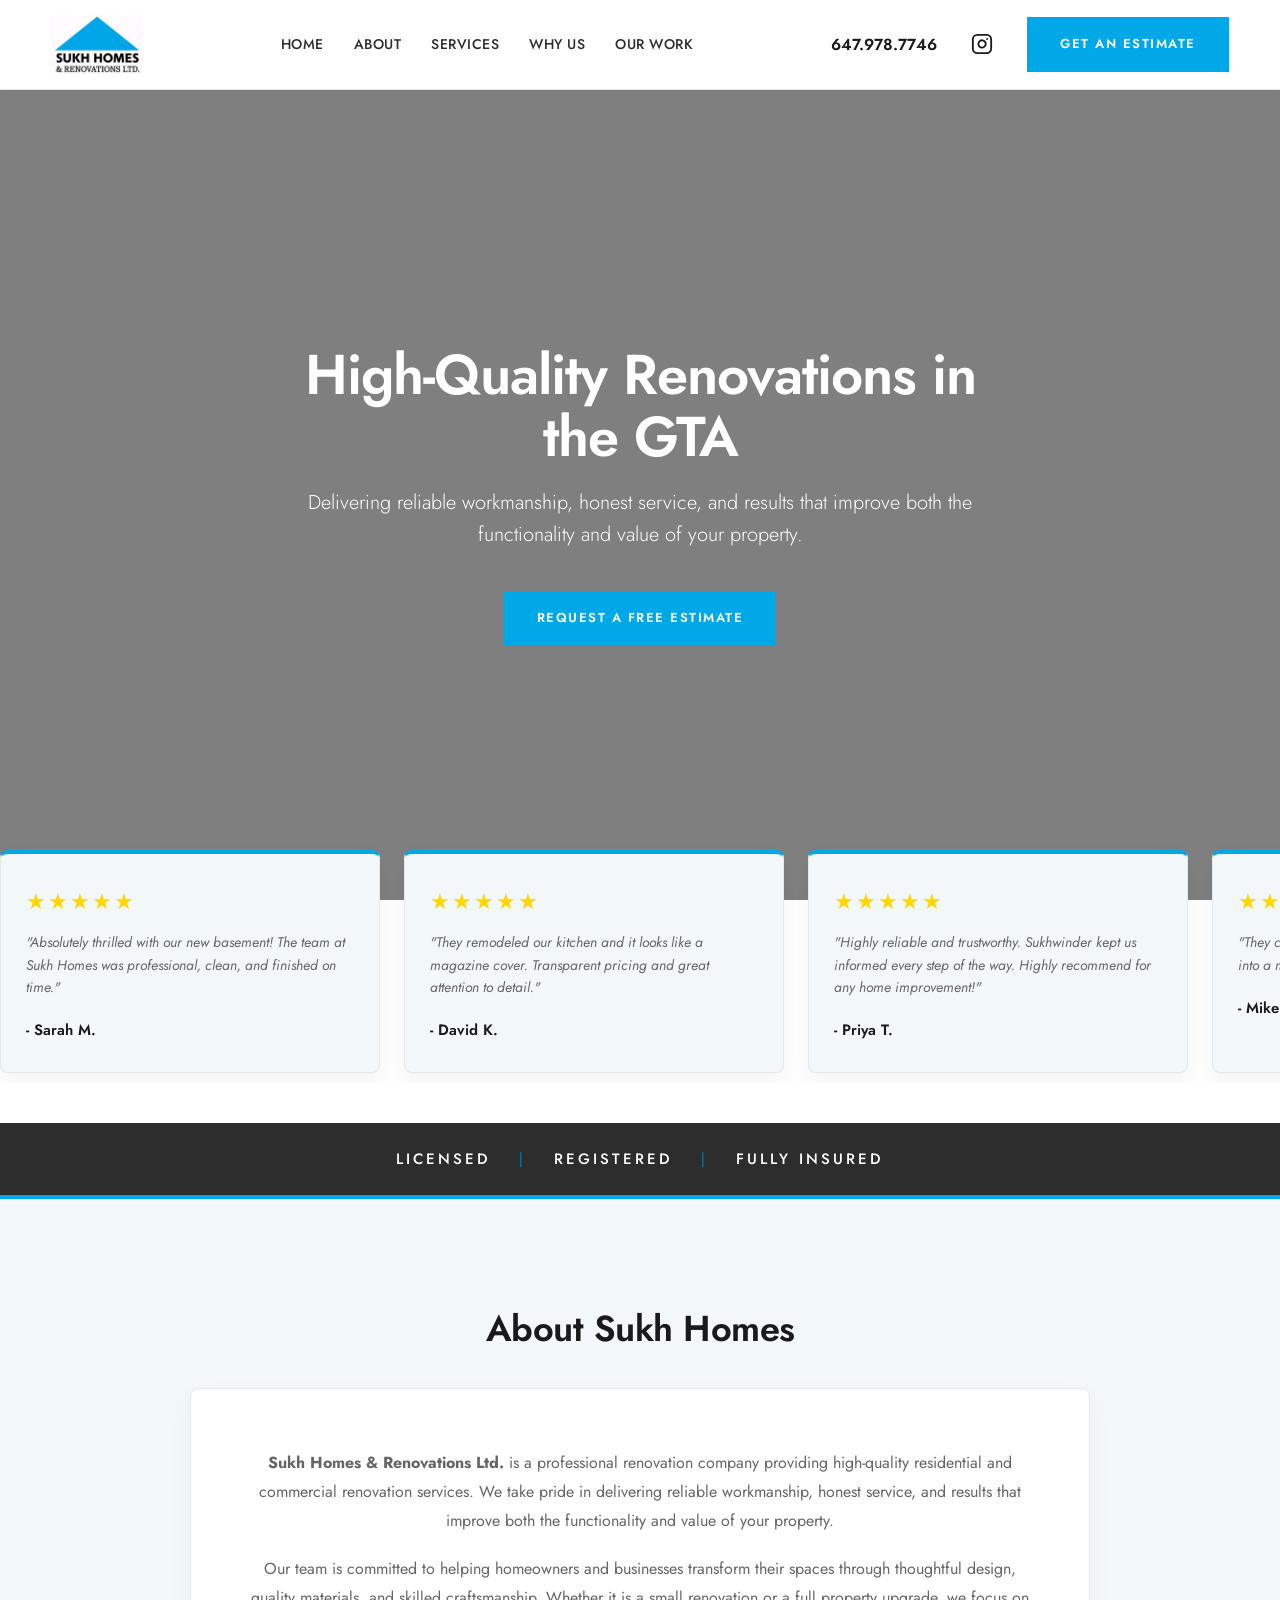
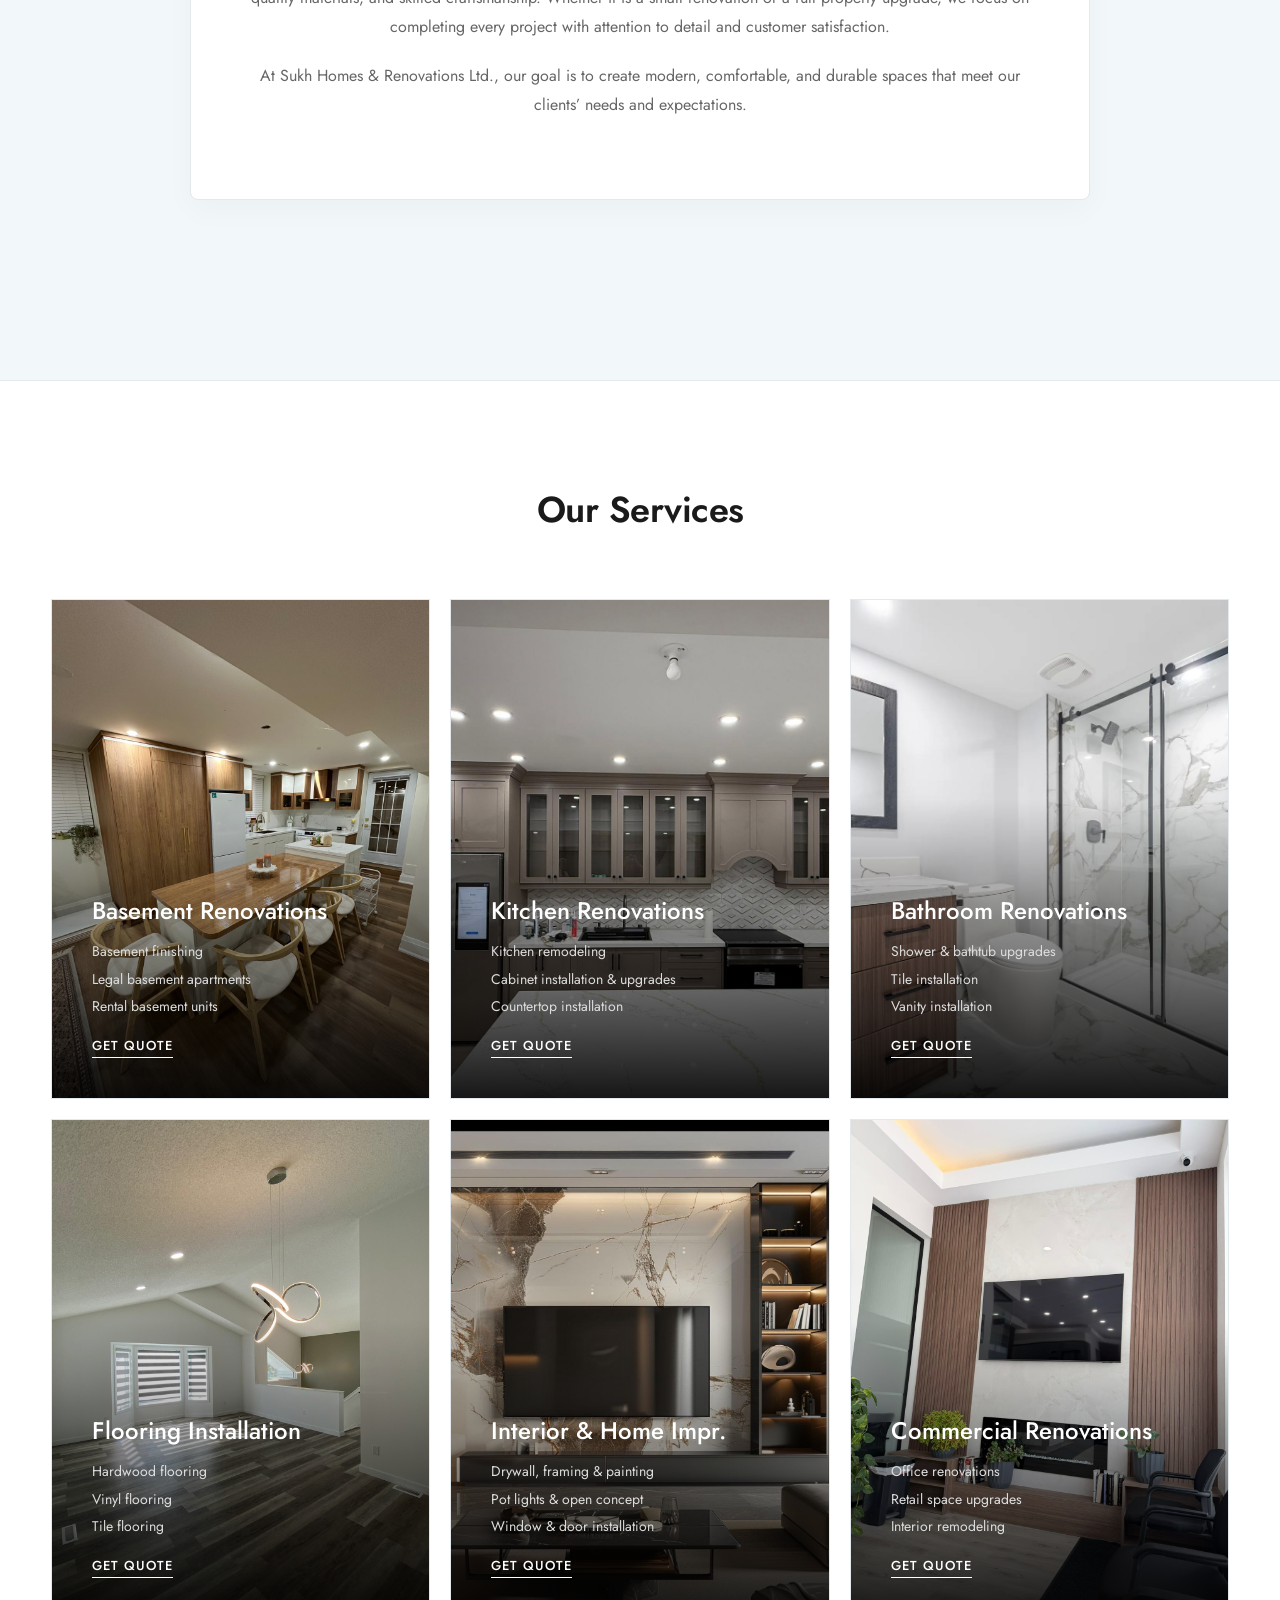
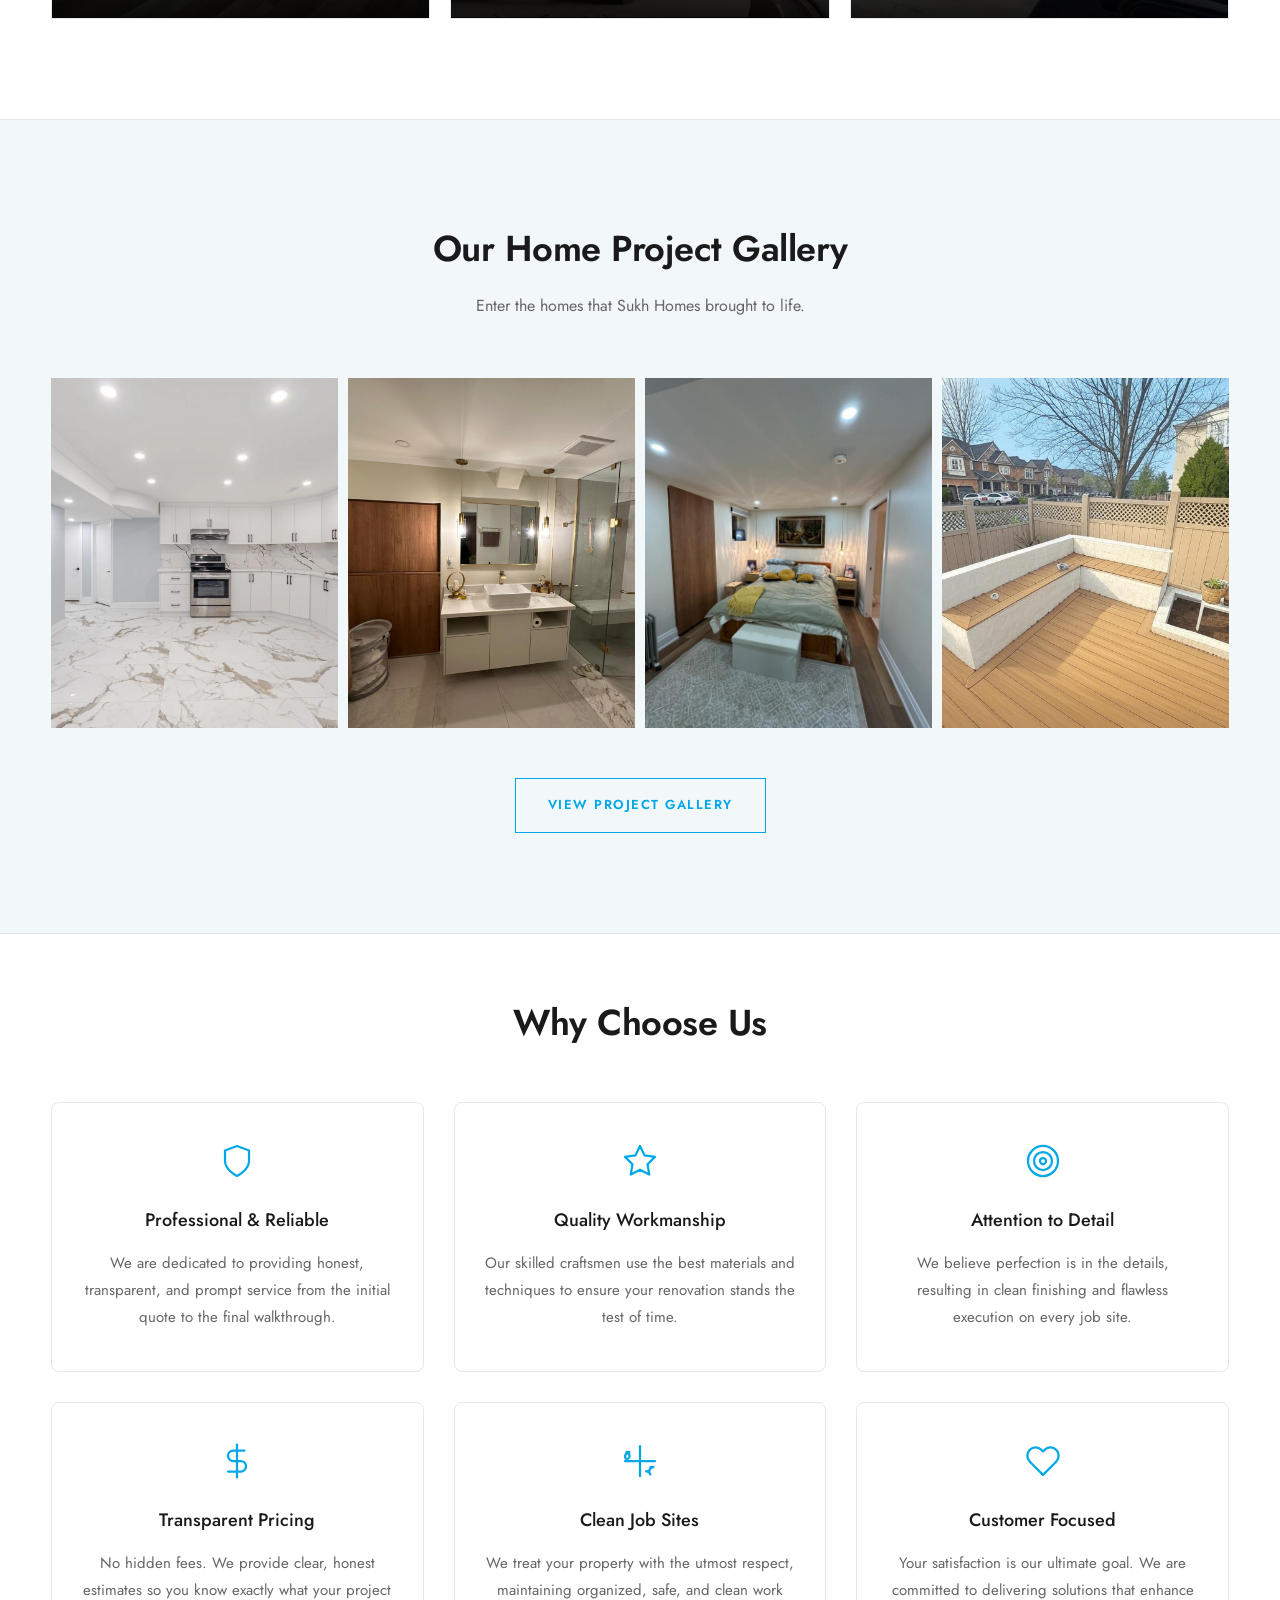
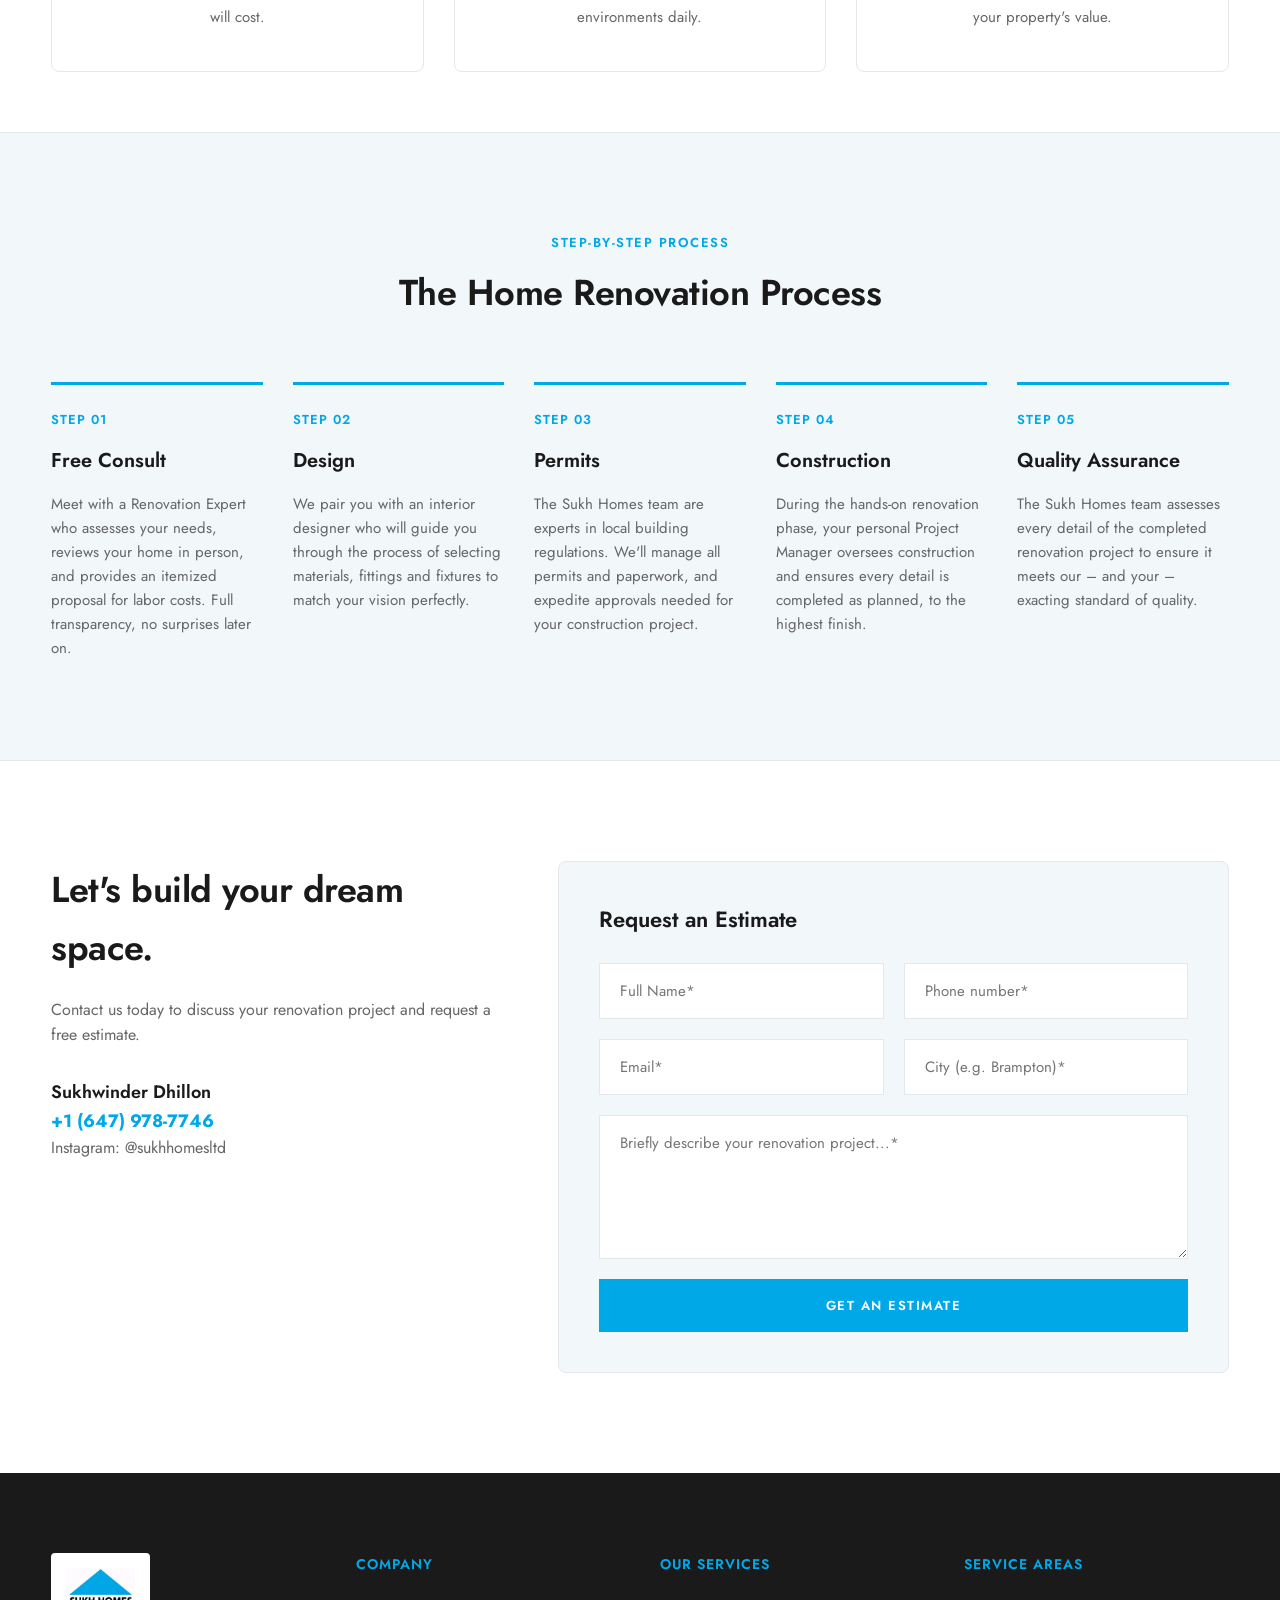
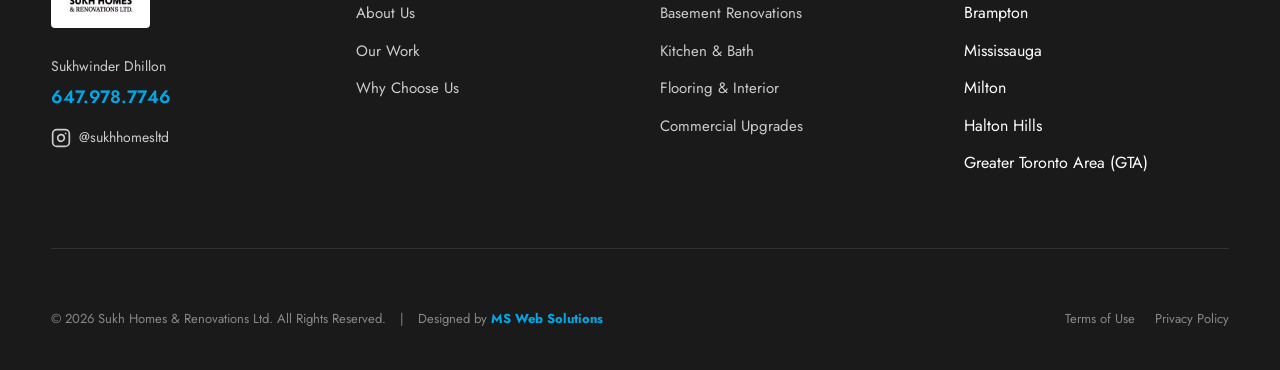
<file: index.html>
<!DOCTYPE html>
<html lang="en">
<head>
    <meta charset="UTF-8">
    <meta name="viewport" content="width=device-width, initial-scale=1.0">
    <title>Sukh Homes & Renovations Ltd. | GTA Remodeling</title>
    
    <link rel="stylesheet" href="style.css">

    <script async src="https://www.googletagmanager.com/gtag/js?id=AW-16528265592"></script>
    <script>
      window.dataLayer = window.dataLayer || [];
      function gtag(){dataLayer.push(arguments);}
      gtag('js', new Date());

      gtag('config', 'AW-16528265592');
    </script>
</head>
<body>

    <div id="header-placeholder"></div>

    <main>
        <section class="hero">
            <div class="hero-bg">
                <div class="bg-img img-1"></div>
                <div class="bg-img img-2"></div>
            </div>
            <div class="hero-overlay"></div>
            
            <div class="hero-content">
                <h1 class="fade-up-1">High-Quality Renovations in the GTA</h1>
                <p class="fade-up-2">Delivering reliable workmanship, honest service, and results that improve both the functionality and value of your property.</p>
                <div class="fade-up-3">
                    <a href="contact.html" class="btn">Request a Free Estimate</a>
                </div>
            </div>
        </section>

        <div class="floating-reviews-wrapper">
            <div class="reviews-track">
                <div class="review-card">
                    <div class="stars">★★★★★</div>
                    <p class="review-text">"Absolutely thrilled with our new basement! The team at Sukh Homes was professional, clean, and finished on time."</p>
                    <p class="review-author">- Sarah M.</p>
                </div>
                <div class="review-card">
                    <div class="stars">★★★★★</div>
                    <p class="review-text">"They remodeled our kitchen and it looks like a magazine cover. Transparent pricing and great attention to detail."</p>
                    <p class="review-author">- David K.</p>
                </div>
                <div class="review-card">
                    <div class="stars">★★★★★</div>
                    <p class="review-text">"Highly reliable and trustworthy. Sukhwinder kept us informed every step of the way. Highly recommend for any home improvement!"</p>
                    <p class="review-author">- Priya T.</p>
                </div>
                <div class="review-card">
                    <div class="stars">★★★★★</div>
                    <p class="review-text">"They completely transformed our outdated bathroom into a modern oasis. The tile work is absolutely flawless!"</p>
                    <p class="review-author">- Mike R.</p>
                </div>
                <div class="review-card">
                    <div class="stars">★★★★★</div>
                    <p class="review-text">"We hired Sukh Homes for a main floor renovation including new hardwood floors. Professional, punctual, and amazing quality."</p>
                    <p class="review-author">- Elena G.</p>
                </div>

                <div class="review-card">
                    <div class="stars">★★★★★</div>
                    <p class="review-text">"Absolutely thrilled with our new basement! The team at Sukh Homes was professional, clean, and finished on time."</p>
                    <p class="review-author">- Sarah M.</p>
                </div>
                <div class="review-card">
                    <div class="stars">★★★★★</div>
                    <p class="review-text">"They remodeled our kitchen and it looks like a magazine cover. Transparent pricing and great attention to detail."</p>
                    <p class="review-author">- David K.</p>
                </div>
                <div class="review-card">
                    <div class="stars">★★★★★</div>
                    <p class="review-text">"Highly reliable and trustworthy. Sukhwinder kept us informed every step of the way. Highly recommend for any home improvement!"</p>
                    <p class="review-author">- Priya T.</p>
                </div>
                <div class="review-card">
                    <div class="stars">★★★★★</div>
                    <p class="review-text">"They completely transformed our outdated bathroom into a modern oasis. The tile work is absolutely flawless!"</p>
                    <p class="review-author">- Mike R.</p>
                </div>
                <div class="review-card">
                    <div class="stars">★★★★★</div>
                    <p class="review-text">"We hired Sukh Homes for a main floor renovation including new hardwood floors. Professional, punctual, and amazing quality."</p>
                    <p class="review-author">- Elena G.</p>
                </div>
            </div>
        </div>

        <div class="trust-banner">
            Licensed <span class="divider">|</span> Registered <span class="divider">|</span> Fully Insured
        </div>

        <section id="about" class="section-padding bg-gray">
            <div class="section-title-wrapper" style="margin-bottom: 30px;"><h2 class="section-title">About Sukh Homes</h2></div>
            <div class="text-container about-section" style="margin-top: 0; background: var(--color-white);">
                <p><strong>Sukh Homes & Renovations Ltd.</strong> is a professional renovation company providing high-quality residential and commercial renovation services. We take pride in delivering reliable workmanship, honest service, and results that improve both the functionality and value of your property.</p>
                <p>Our team is committed to helping homeowners and businesses transform their spaces through thoughtful design, quality materials, and skilled craftsmanship. Whether it is a small renovation or a full property upgrade, we focus on completing every project with attention to detail and customer satisfaction.</p>
                <p>At Sukh Homes & Renovations Ltd., our goal is to create modern, comfortable, and durable spaces that meet our clients’ needs and expectations.</p>
            </div>
        </section>

        <section id="services" class="section-padding">
            <div class="section-title-wrapper"><h2 class="section-title">Our Services</h2></div>
            <div class="services-grid">
                
                <a href="contact.html" class="service-card">
                    <div class="service-bg" style="background-image: url('images/img (9).jpg');"></div>
                    <div class="service-overlay"></div>
                    <div class="service-content">
                        <h3>Basement Renovations</h3>
                        <ul>
                            <li>Basement finishing</li>
                            <li>Legal basement apartments</li>
                            <li>Rental basement units</li>
                        </ul>
                        <span>Get Quote</span>
                    </div>
                </a>

                <a href="contact.html" class="service-card">
                    <div class="service-bg" style="background-image: url('images/kitchen.webp');"></div>
                    <div class="service-overlay"></div>
                    <div class="service-content">
                        <h3>Kitchen Renovations</h3>
                        <ul>
                            <li>Kitchen remodeling</li>
                            <li>Cabinet installation & upgrades</li>
                            <li>Countertop installation</li>
                        </ul>
                        <span>Get Quote</span>
                    </div>
                </a>

                <a href="contact.html" class="service-card">
                    <div class="service-bg" style="background-image: url('images/img (7).jpg');"></div>
                    <div class="service-overlay"></div>
                    <div class="service-content">
                        <h3>Bathroom Renovations</h3>
                        <ul>
                            <li>Shower & bathtub upgrades</li>
                            <li>Tile installation</li>
                            <li>Vanity installation</li>
                        </ul>
                        <span>Get Quote</span>
                    </div>
                </a>

                <a href="contact.html" class="service-card">
                    <div class="service-bg" style="background-image: url('images/img (17).jpg');"></div>
                    <div class="service-overlay"></div>
                    <div class="service-content">
                        <h3>Flooring Installation</h3>
                        <ul>
                            <li>Hardwood flooring</li>
                            <li>Vinyl flooring</li>
                            <li>Tile flooring</li>
                        </ul>
                        <span>Get Quote</span>
                    </div>
                </a>

                <a href="contact.html" class="service-card">
                    <div class="service-bg" style="background-image: url('images/img (2).jpg');"></div>
                    <div class="service-overlay"></div>
                    <div class="service-content">
                        <h3>Interior & Home Impr.</h3>
                        <ul>
                            <li>Drywall, framing & painting</li>
                            <li>Pot lights & open concept</li>
                            <li>Window & door installation</li>
                        </ul>
                        <span>Get Quote</span>
                    </div>
                </a>

                <a href="contact.html" class="service-card">
                    <div class="service-bg" style="background-image: url('images/img (1).jpg');"></div>
                    <div class="service-overlay"></div>
                    <div class="service-content">
                        <h3>Commercial Renovations</h3>
                        <ul>
                            <li>Office renovations</li>
                            <li>Retail space upgrades</li>
                            <li>Interior remodeling</li>
                        </ul>
                        <span>Get Quote</span>
                    </div>
                </a>

            </div>
        </section>

        <section id="gallery" class="section-padding bg-gray">
            <div class="section-title-wrapper">
                <h2 class="section-title">Our Home Project Gallery</h2>
                <p style="font-size: 16px; color: var(--color-medium-gray);">Enter the homes that Sukh Homes brought to life.</p>
            </div>
            
            <div class="gallery-grid">
                <div class="gallery-item-wrap"><div class="gallery-item" style="background-image: url('images/img (8).jpg');"></div></div>
                <div class="gallery-item-wrap"><div class="gallery-item" style="background-image: url('images/img (10).jpg');"></div></div>
                <div class="gallery-item-wrap"><div class="gallery-item" style="background-image: url('images/img (11).jpg');"></div></div>
                <div class="gallery-item-wrap"><div class="gallery-item" style="background-image: url('images/img (12).jpg');"></div></div>
            </div>
            
            <div style="text-align: center; margin-top: 50px;">
                <a href="portfolio.html" class="btn btn-outline">View Project Gallery</a>
            </div>
        </section>

        <section id="why-us" class="section-padding-sm">
            <div class="section-title-wrapper" style="margin-bottom: 50px;"><h2 class="section-title">Why Choose Us</h2></div>
            <div class="values-grid">
                
                <div class="value-card">
                    <svg class="value-icon" xmlns="http://www.w3.org/2000/svg" viewBox="0 0 24 24" fill="none" stroke="currentColor" stroke-width="1.5" stroke-linecap="round" stroke-linejoin="round"><path d="M12 22s8-4 8-10V5l-8-3-8 3v7c0 6 8 10 8 10z"></path></svg>
                    <h3>Professional & Reliable</h3>
                    <p>We are dedicated to providing honest, transparent, and prompt service from the initial quote to the final walkthrough.</p>
                </div>
                
                <div class="value-card">
                    <svg class="value-icon" xmlns="http://www.w3.org/2000/svg" viewBox="0 0 24 24" fill="none" stroke="currentColor" stroke-width="1.5" stroke-linecap="round" stroke-linejoin="round"><polygon points="12 2 15.09 8.26 22 9.27 17 14.14 18.18 21.02 12 17.77 5.82 21.02 7 14.14 2 9.27 8.91 8.26 12 2"></polygon></svg>
                    <h3>Quality Workmanship</h3>
                    <p>Our skilled craftsmen use the best materials and techniques to ensure your renovation stands the test of time.</p>
                </div>
                
                <div class="value-card">
                    <svg class="value-icon" xmlns="http://www.w3.org/2000/svg" viewBox="0 0 24 24" fill="none" stroke="currentColor" stroke-width="1.5" stroke-linecap="round" stroke-linejoin="round"><circle cx="12" cy="12" r="10"></circle><circle cx="12" cy="12" r="6"></circle><circle cx="12" cy="12" r="2"></circle></svg>
                    <h3>Attention to Detail</h3>
                    <p>We believe perfection is in the details, resulting in clean finishing and flawless execution on every job site.</p>
                </div>
                
                <div class="value-card">
                    <svg class="value-icon" xmlns="http://www.w3.org/2000/svg" viewBox="0 0 24 24" fill="none" stroke="currentColor" stroke-width="1.5" stroke-linecap="round" stroke-linejoin="round"><line x1="12" y1="1" x2="12" y2="23"></line><path d="M17 5H9.5a3.5 3.5 0 0 0 0 7h5a3.5 3.5 0 0 1 0 7H6"></path></svg>
                    <h3>Transparent Pricing</h3>
                    <p>No hidden fees. We provide clear, honest estimates so you know exactly what your project will cost.</p>
                </div>
                
                <div class="value-card">
                    <svg class="value-icon" xmlns="http://www.w3.org/2000/svg" viewBox="0 0 24 24" fill="none" stroke="currentColor" stroke-width="1.5" stroke-linecap="round" stroke-linejoin="round"><path d="M21 16.05A2.9 2.9 0 0 0 18.95 21 2.9 2.9 0 0 0 16.05 18.95 2.9 2.9 0 0 0 18.95 16.05z"></path><path d="M5 6.05A2.9 2.9 0 0 0 2.95 11 2.9 2.9 0 0 0 5.05 8.95 2.9 2.9 0 0 0 2.95 6.05z"></path><path d="M12 2v20"></path><path d="M2 12h20"></path></svg>
                    <h3>Clean Job Sites</h3>
                    <p>We treat your property with the utmost respect, maintaining organized, safe, and clean work environments daily.</p>
                </div>
                
                <div class="value-card">
                    <svg class="value-icon" xmlns="http://www.w3.org/2000/svg" viewBox="0 0 24 24" fill="none" stroke="currentColor" stroke-width="1.5" stroke-linecap="round" stroke-linejoin="round"><path d="M20.84 4.61a5.5 5.5 0 0 0-7.78 0L12 5.67l-1.06-1.06a5.5 5.5 0 0 0-7.78 7.78l1.06 1.06L12 21.23l7.78-7.78 1.06-1.06a5.5 5.5 0 0 0 0-7.78z"></path></svg>
                    <h3>Customer Focused</h3>
                    <p>Your satisfaction is our ultimate goal. We are committed to delivering solutions that enhance your property's value.</p>
                </div>

            </div>
        </section>

        <section id="process" class="section-padding bg-gray">
            <div class="section-title-wrapper">
                <p style="text-transform: uppercase; font-size: 13px; font-weight: 600; color: var(--color-accent); letter-spacing: 1.5px; margin-bottom: 10px;">Step-by-step Process</p>
                <h2 class="section-title">The Home Renovation Process</h2>
            </div>
            
            <div class="process-grid">
                <div class="process-step">
                    <div class="step-number">Step 01</div>
                    <h4>Free Consult</h4>
                    <p>Meet with a Renovation Expert who assesses your needs, reviews your home in person, and provides an itemized proposal for labor costs. Full transparency, no surprises later on.</p>
                </div>
                <div class="process-step">
                    <div class="step-number">Step 02</div>
                    <h4>Design</h4>
                    <p>We pair you with an interior designer who will guide you through the process of selecting materials, fittings and fixtures to match your vision perfectly.</p>
                </div>
                <div class="process-step">
                    <div class="step-number">Step 03</div>
                    <h4>Permits</h4>
                    <p>The Sukh Homes team are experts in local building regulations. We'll manage all permits and paperwork, and expedite approvals needed for your construction project.</p>
                </div>
                <div class="process-step">
                    <div class="step-number">Step 04</div>
                    <h4>Construction</h4>
                    <p>During the hands-on renovation phase, your personal Project Manager oversees construction and ensures every detail is completed as planned, to the highest finish.</p>
                </div>
                <div class="process-step">
                    <div class="step-number">Step 05</div>
                    <h4>Quality Assurance</h4>
                    <p>The Sukh Homes team assesses every detail of the completed renovation project to ensure it meets our – and your – exacting standard of quality.</p>
                </div>
            </div>
        </section>

        <section id="contact" class="section-padding">
            <div class="contact-container">
                <div class="contact-info">
                    <h2 class="section-title" style="text-align: left; margin-bottom: 20px;">Let's build your dream space.</h2>
                    <p style="font-size: 16px; margin-bottom: 30px; color: var(--color-medium-gray);">Contact us today to discuss your renovation project and request a free estimate.</p>
                    
                    <p style="font-size: 18px; font-weight: 600; color: var(--color-black);">Sukhwinder Dhillon</p>
                    <p style="font-size: 18px; font-weight: 700; color: var(--color-accent);">+1 (647) 978-7746</p>
                    <p style="font-size: 16px; color: var(--color-medium-gray); margin-bottom: 20px;">Instagram: @sukhhomesltd</p>
                </div>
                
                <div class="contact-form-wrapper" style="background-color: var(--color-light-gray); padding: 40px; border-radius: 8px; border: 1px solid var(--color-border);">
                    <h3 style="font-size: 22px; margin-bottom: 25px; color: var(--color-black); font-weight: 600;">Request an Estimate</h3>
                    
                    <form action="https://api.web3forms.com/submit" method="POST" class="estimate-form">
                        <input type="hidden" name="access_key" value="60001596-d19c-43f8-aaf6-f789f25a08fb">
                        <input type="hidden" name="redirect" value="https://sukhhomesltd.ca/thank-you.html">

                        <div class="form-row">
                            <input type="text" name="Full Name" placeholder="Full Name*" required style="background-color: var(--color-white);">
                            <input type="tel" name="Phone" placeholder="Phone number*" required style="background-color: var(--color-white);">
                        </div>
                        <div class="form-row">
                            <input type="email" name="Email" placeholder="Email*" required style="background-color: var(--color-white);">
                            <input type="text" name="Location" placeholder="City (e.g. Brampton)*" required style="background-color: var(--color-white);">
                        </div>
                        <textarea name="Description" rows="5" placeholder="Briefly describe your renovation project...*" required style="background-color: var(--color-white);"></textarea>
                        
                        <input type="checkbox" name="botcheck" class="hidden" style="display: none;">
                        
                        <button type="submit" class="btn" style="width: 100%;">Get an Estimate</button>
                    </form>
                </div>
            </div>
        </section>
    </main>

    <div id="footer-placeholder"></div>

    <script>
        fetch('header.html')
            .then(response => response.text())
            .then(data => {
                document.getElementById('header-placeholder').innerHTML = data;

                const hamburgerBtn = document.getElementById('hamburger-btn');
                const closeBtn = document.getElementById('close-btn');
                const mobileMenu = document.getElementById('mobile-menu');
                const mobileLinks = document.querySelectorAll('.mobile-link');

                if (hamburgerBtn && mobileMenu) {
                    hamburgerBtn.addEventListener('click', () => {
                        mobileMenu.classList.add('open');
                        document.body.style.overflow = 'hidden'; 
                    });
                }
                
                if (closeBtn && mobileMenu) {
                    closeBtn.addEventListener('click', () => {
                        mobileMenu.classList.remove('open');
                        document.body.style.overflow = ''; 
                    });
                }
                
                if (mobileLinks && mobileMenu) {
                    mobileLinks.forEach(link => {
                        link.addEventListener('click', () => {
                            mobileMenu.classList.remove('open');
                            document.body.style.overflow = '';
                        });
                    });
                }
            })
            .catch(error => console.error('Error loading header:', error));

        fetch('footer.html')
            .then(response => response.text())
            .then(data => {
                document.getElementById('footer-placeholder').innerHTML = data;
            })
            .catch(error => console.error('Error loading footer:', error));
    </script>
</body>
</html>
</file>
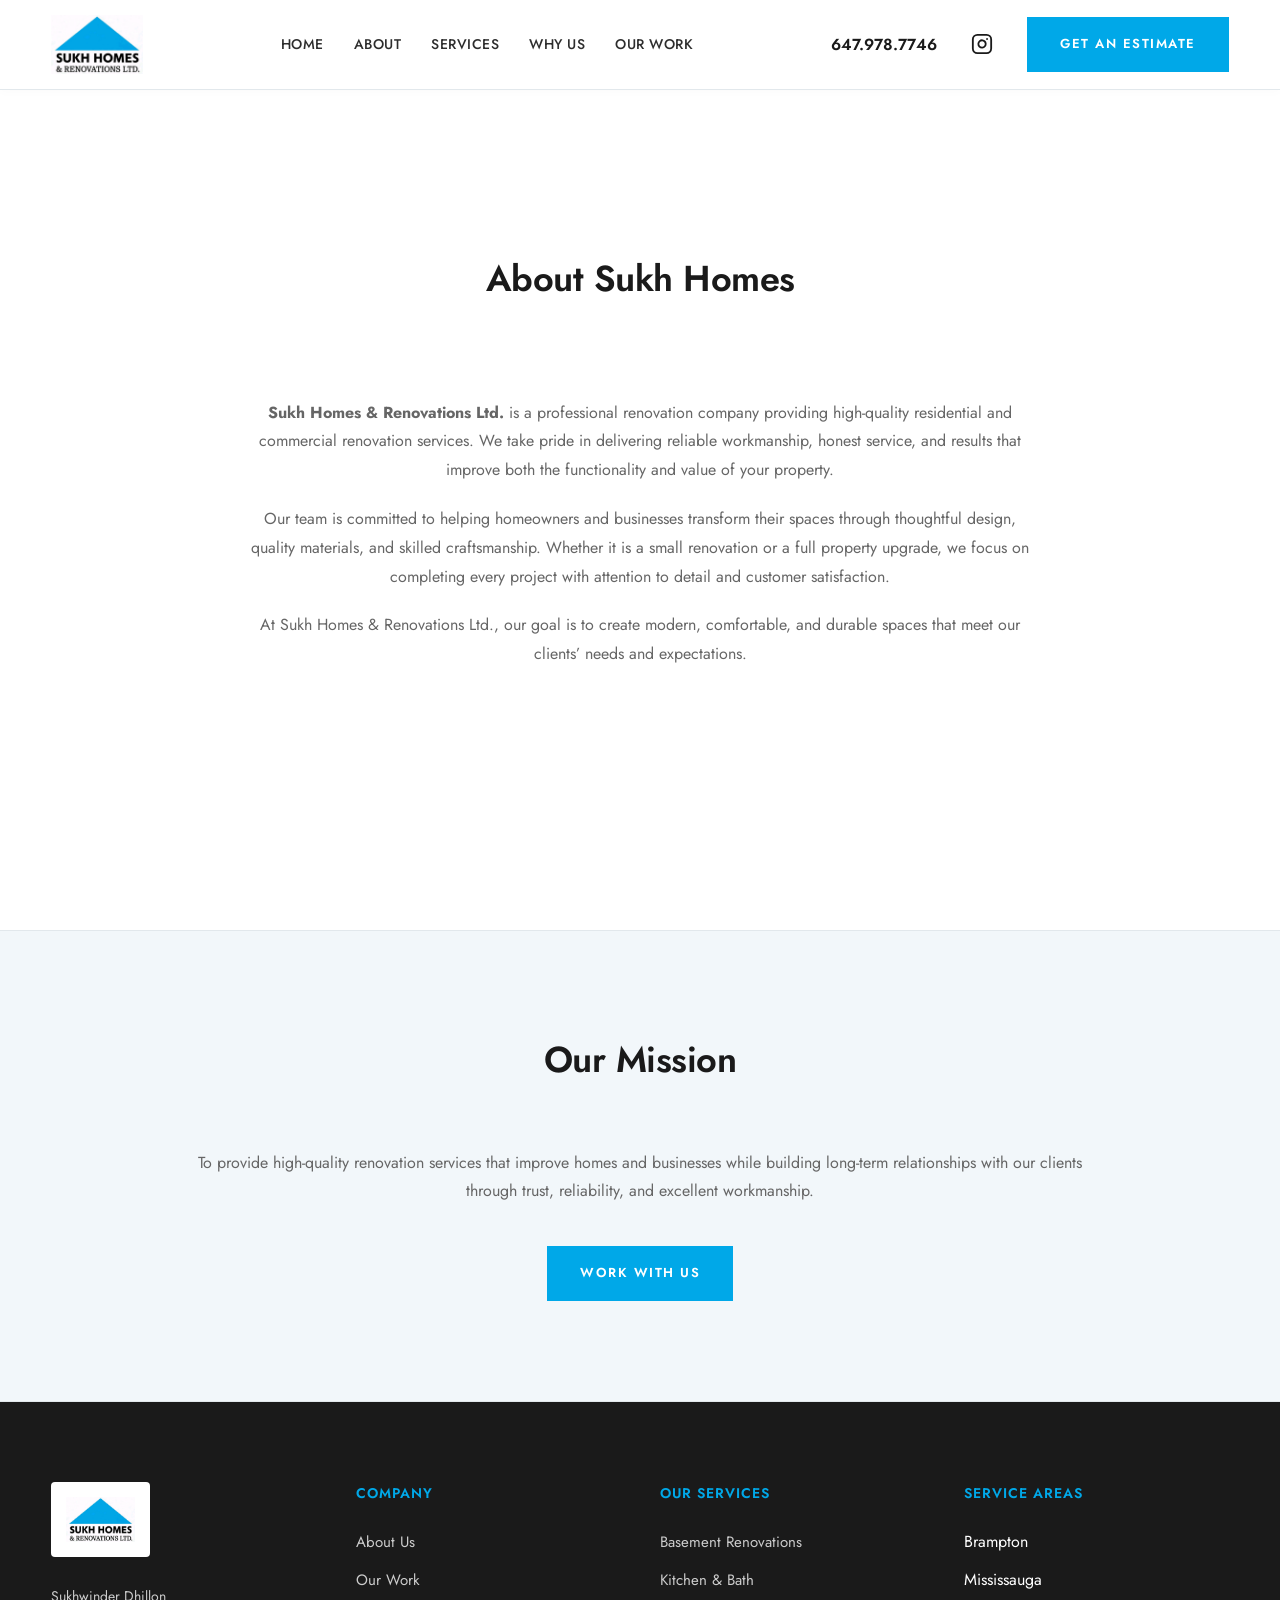
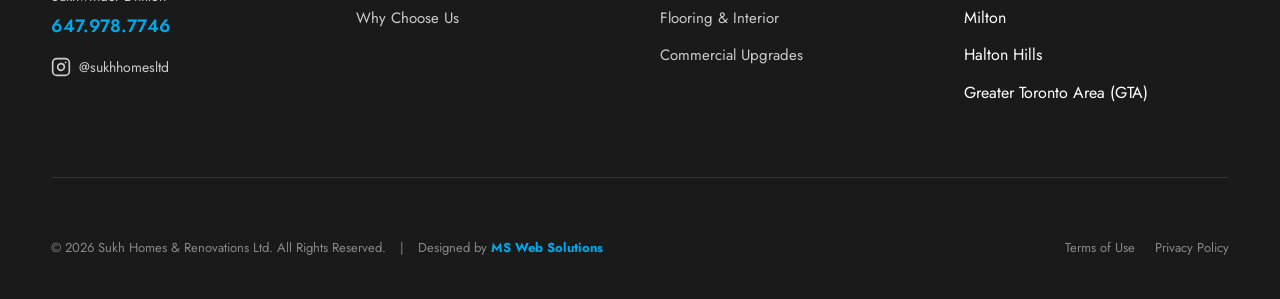
<file: about.html>
<!DOCTYPE html>
<html lang="en">
<head>
    <meta charset="UTF-8">
    <meta name="viewport" content="width=device-width, initial-scale=1.0">
    <title>About Us | Sukh Homes & Renovations Ltd.</title>
    <link rel="stylesheet" href="style.css">

    <script async src="https://www.googletagmanager.com/gtag/js?id=AW-16528265592"></script>
    <script>
      window.dataLayer = window.dataLayer || [];
      function gtag(){dataLayer.push(arguments);}
      gtag('js', new Date());

      gtag('config', 'AW-16528265592');
    </script>
</head>
<body>
    <div id="header-placeholder"></div>

    <main style="padding-top: 60px; min-height: 70vh;">
        <section class="section-padding">
            <div class="section-title-wrapper" style="margin-bottom: 30px;">
                <h1 class="section-title">About Sukh Homes</h1>
            </div>
            <div class="text-container about-section" style="margin-top: 0; background: var(--color-white); border-color: transparent; box-shadow: none;">
                <p><strong>Sukh Homes & Renovations Ltd.</strong> is a professional renovation company providing high-quality residential and commercial renovation services. We take pride in delivering reliable workmanship, honest service, and results that improve both the functionality and value of your property.</p>
                <p>Our team is committed to helping homeowners and businesses transform their spaces through thoughtful design, quality materials, and skilled craftsmanship. Whether it is a small renovation or a full property upgrade, we focus on completing every project with attention to detail and customer satisfaction.</p>
                <p>At Sukh Homes & Renovations Ltd., our goal is to create modern, comfortable, and durable spaces that meet our clients’ needs and expectations.</p>
            </div>
        </section>

        <section class="section-padding bg-gray">
            <div class="section-title-wrapper"><h2 class="section-title">Our Mission</h2></div>
            <div class="text-container">
                <p>To provide high-quality renovation services that improve homes and businesses while building long-term relationships with our clients through trust, reliability, and excellent workmanship.</p>
                <div style="margin-top: 40px;">
                    <a href="contact.html" class="btn">Work With Us</a>
                </div>
            </div>
        </section>
    </main>

    <div id="footer-placeholder"></div>

    <script>
        fetch('header.html').then(r => r.text()).then(data => {
            document.getElementById('header-placeholder').innerHTML = data;
            const hamburgerBtn = document.getElementById('hamburger-btn');
            const mobileMenu = document.getElementById('mobile-menu');
            const closeBtn = document.getElementById('close-btn');
            if(hamburgerBtn) hamburgerBtn.addEventListener('click', () => mobileMenu.classList.add('open'));
            if(closeBtn) closeBtn.addEventListener('click', () => mobileMenu.classList.remove('open'));
        });
        fetch('footer.html').then(r => r.text()).then(data => document.getElementById('footer-placeholder').innerHTML = data);
    </script>
</body>
</html>
</file>
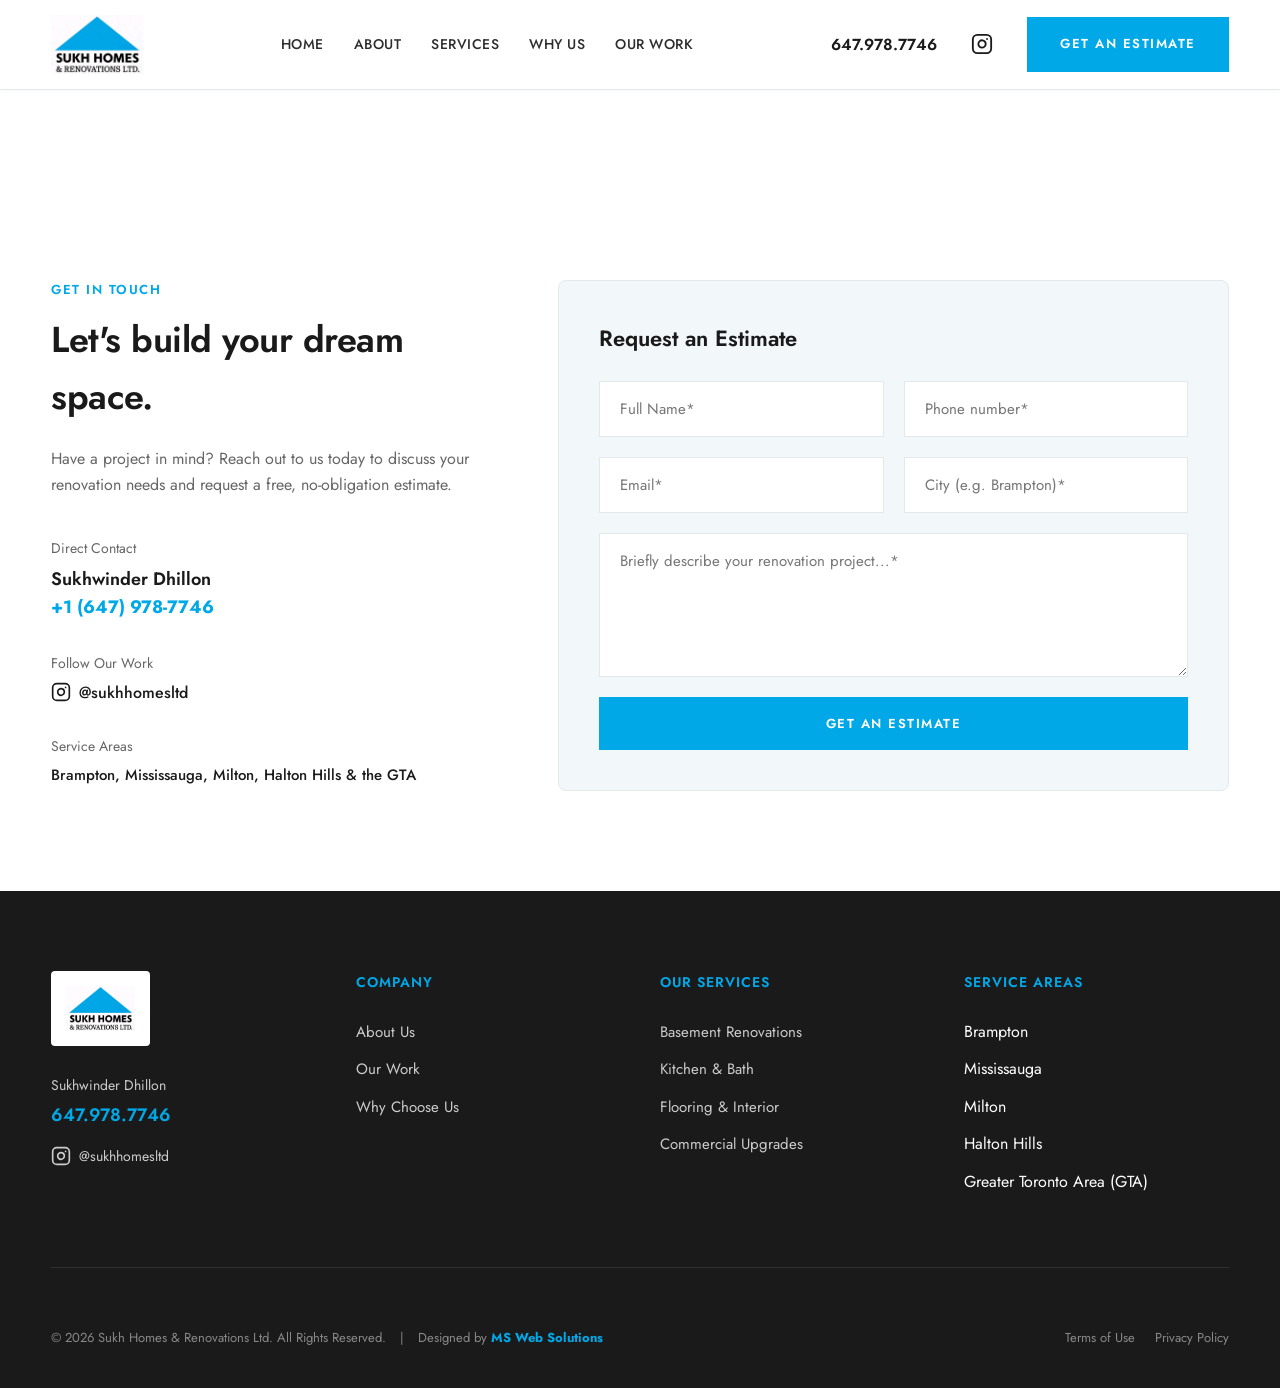
<file: contact.html>
<!DOCTYPE html>
<html lang="en">
<head>
    <meta charset="UTF-8">
    <meta name="viewport" content="width=device-width, initial-scale=1.0">
    <title>Contact Us | Sukh Homes & Renovations Ltd.</title>
    
    <link rel="stylesheet" href="style.css">

    <script async src="https://www.googletagmanager.com/gtag/js?id=AW-16528265592"></script>
    <script>
      window.dataLayer = window.dataLayer || [];
      function gtag(){dataLayer.push(arguments);}
      gtag('js', new Date());

      gtag('config', 'AW-16528265592');
    </script>
</head>
<body>

    <div id="header-placeholder"></div>

    <main style="padding-top: 90px; min-height: 80vh; display: flex; align-items: center;">
        <section class="section-padding" style="width: 100%;">
            <div class="contact-container">
                
                <div class="contact-info">
                    <p style="text-transform: uppercase; font-size: 13px; font-weight: 600; color: var(--color-accent); letter-spacing: 1.5px; margin-bottom: 10px;">Get In Touch</p>
                    <h1 class="section-title" style="text-align: left; margin-bottom: 20px;">Let's build your dream space.</h1>
                    <p style="font-size: 16px; margin-bottom: 40px; color: var(--color-medium-gray);">Have a project in mind? Reach out to us today to discuss your renovation needs and request a free, no-obligation estimate.</p>
                    
                    <div style="margin-bottom: 30px;">
                        <p style="font-size: 14px; color: var(--color-medium-gray); margin-bottom: 5px;">Direct Contact</p>
                        <p style="font-size: 18px; font-weight: 600; color: var(--color-black);">Sukhwinder Dhillon</p>
                        <p style="font-size: 18px; font-weight: 700; color: var(--color-accent);">+1 (647) 978-7746</p>
                    </div>

                    <div style="margin-bottom: 30px;">
                        <p style="font-size: 14px; color: var(--color-medium-gray); margin-bottom: 5px;">Follow Our Work</p>
                        <a href="https://instagram.com/sukhhomesltd" target="_blank" style="font-size: 16px; color: var(--color-black); display: flex; align-items: center; gap: 8px; font-weight: 500; transition: color 0.3s;" onmouseover="this.style.color='var(--color-accent)'" onmouseout="this.style.color='var(--color-black)'">
                            <svg width="20" height="20" viewBox="0 0 24 24" fill="none" stroke="currentColor" stroke-width="2" stroke-linecap="round" stroke-linejoin="round">
                                <rect x="2" y="2" width="20" height="20" rx="5" ry="5"></rect>
                                <path d="M16 11.37A4 4 0 1 1 12.63 8 4 4 0 0 1 16 11.37z"></path>
                                <line x1="17.5" y1="6.5" x2="17.51" y2="6.5"></line>
                            </svg>
                            @sukhhomesltd
                        </a>
                    </div>

                    <div>
                        <p style="font-size: 14px; color: var(--color-medium-gray); margin-bottom: 5px;">Service Areas</p>
                        <p style="font-size: 15px; color: var(--color-black); font-weight: 500;">Brampton, Mississauga, Milton, Halton Hills & the GTA</p>
                    </div>
                </div>
                
                <div class="contact-form-wrapper" style="background-color: var(--color-light-gray); padding: 40px; border-radius: 8px; border: 1px solid var(--color-border);">
                    <h3 style="font-size: 22px; margin-bottom: 25px; color: var(--color-black); font-weight: 600;">Request an Estimate</h3>
                    <form action="https://api.web3forms.com/submit" method="POST" class="estimate-form">
    
    <input type="hidden" name="access_key" value="60001596-d19c-43f8-aaf6-f789f25a08fb">
    
    <input type="hidden" name="redirect" value="https://sukhhomesltd.ca/thank-you.html">

    <div class="form-row">
        <input type="text" name="Full Name" placeholder="Full Name*" required style="background-color: var(--color-white);">
        <input type="tel" name="Phone" placeholder="Phone number*" required style="background-color: var(--color-white);">
    </div>
    <div class="form-row">
        <input type="email" name="Email" placeholder="Email*" required style="background-color: var(--color-white);">
        <input type="text" name="Location" placeholder="City (e.g. Brampton)*" required style="background-color: var(--color-white);">
    </div>
    <textarea name="Description" rows="5" placeholder="Briefly describe your renovation project...*" required style="background-color: var(--color-white);"></textarea>
    
    <input type="checkbox" name="botcheck" class="hidden" style="display: none;">
    
    <button type="submit" class="btn" style="width: 100%;">Get an Estimate</button>
</form>
                </div>

            </div>
        </section>
    </main>

    <div id="footer-placeholder"></div>

    <script>
        fetch('header.html')
            .then(response => response.text())
            .then(data => {
                document.getElementById('header-placeholder').innerHTML = data;

                const hamburgerBtn = document.getElementById('hamburger-btn');
                const closeBtn = document.getElementById('close-btn');
                const mobileMenu = document.getElementById('mobile-menu');
                const mobileLinks = document.querySelectorAll('.mobile-link');

                if (hamburgerBtn && mobileMenu) {
                    hamburgerBtn.addEventListener('click', () => {
                        mobileMenu.classList.add('open');
                        document.body.style.overflow = 'hidden'; 
                    });
                }
                
                if (closeBtn && mobileMenu) {
                    closeBtn.addEventListener('click', () => {
                        mobileMenu.classList.remove('open');
                        document.body.style.overflow = 'clip'; 
                    });
                }
                
                if (mobileLinks && mobileMenu) {
                    mobileLinks.forEach(link => {
                        link.addEventListener('click', () => {
                            mobileMenu.classList.remove('open');
                            document.body.style.overflow = 'clip';
                        });
                    });
                }
            })
            .catch(error => console.error('Error loading header:', error));

        fetch('footer.html')
            .then(response => response.text())
            .then(data => {
                document.getElementById('footer-placeholder').innerHTML = data;
            })
            .catch(error => console.error('Error loading footer:', error));
    </script>
</body>
</html>
</file>
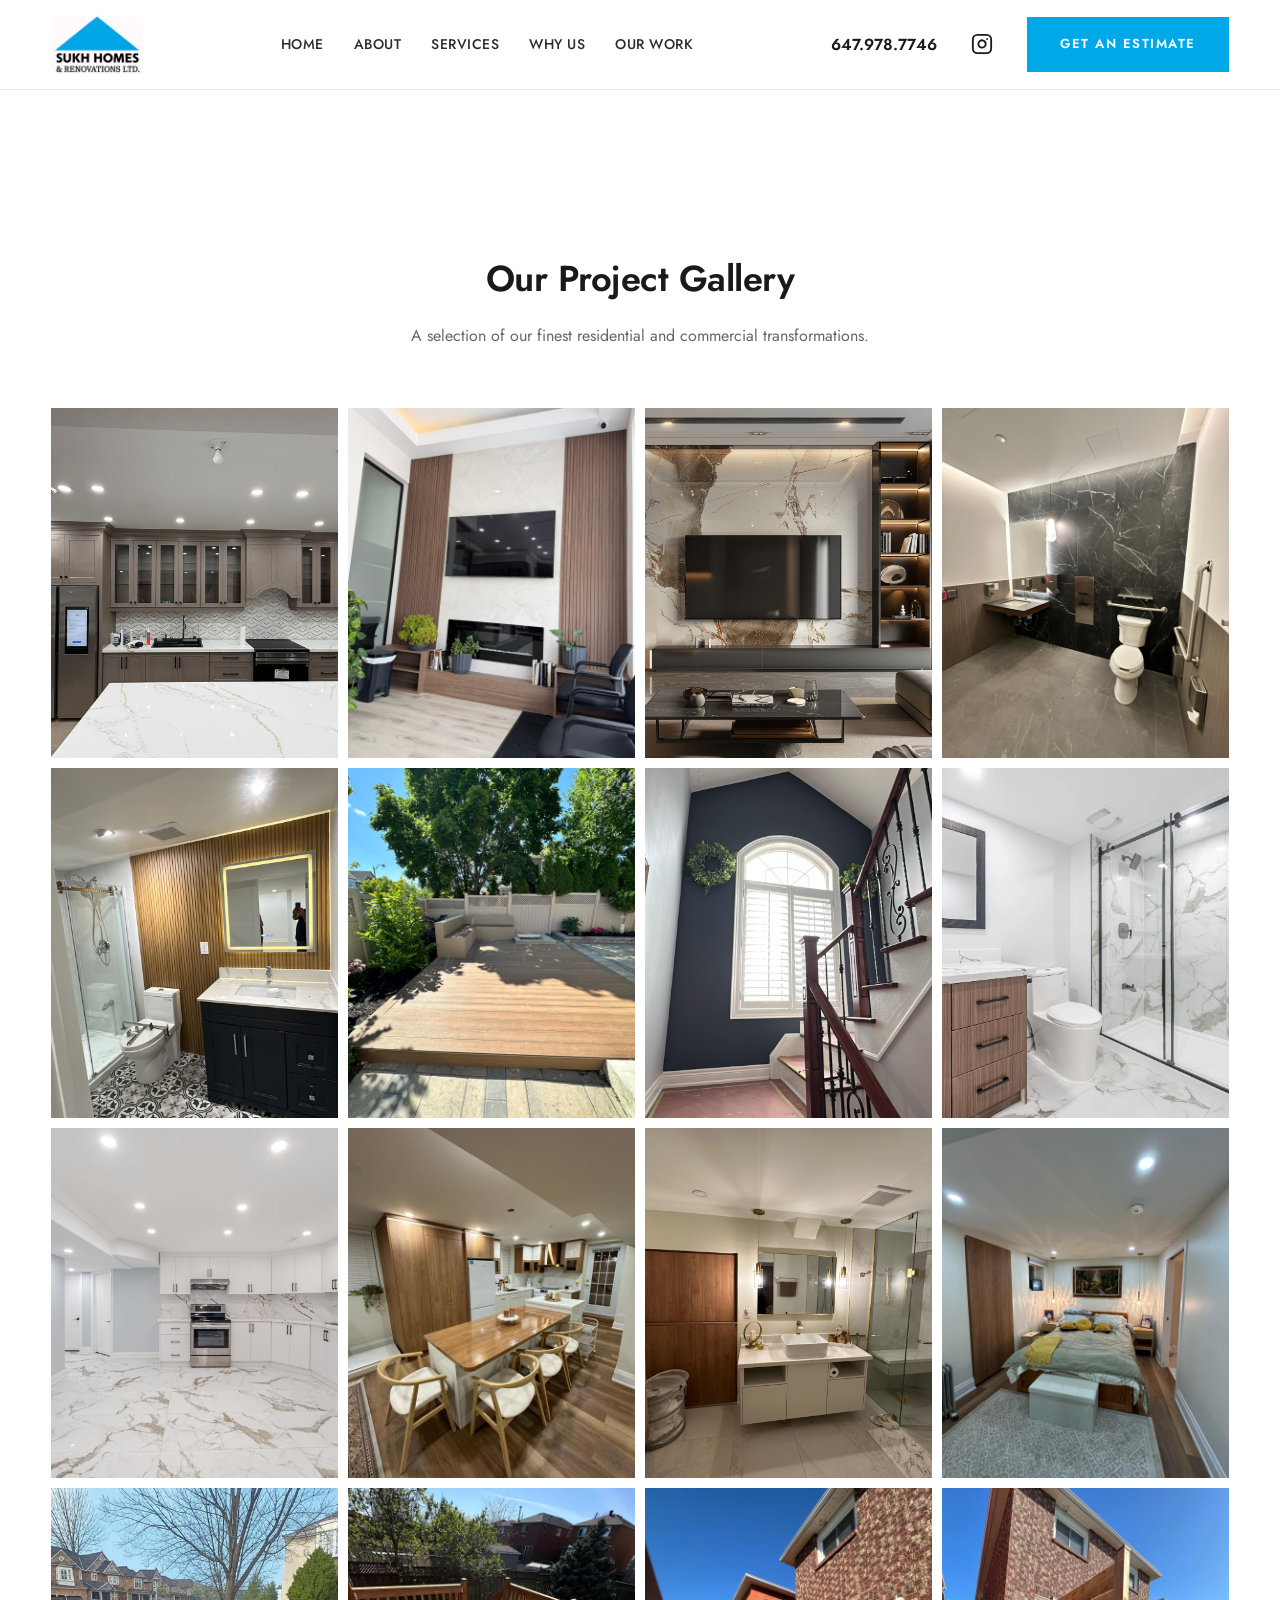
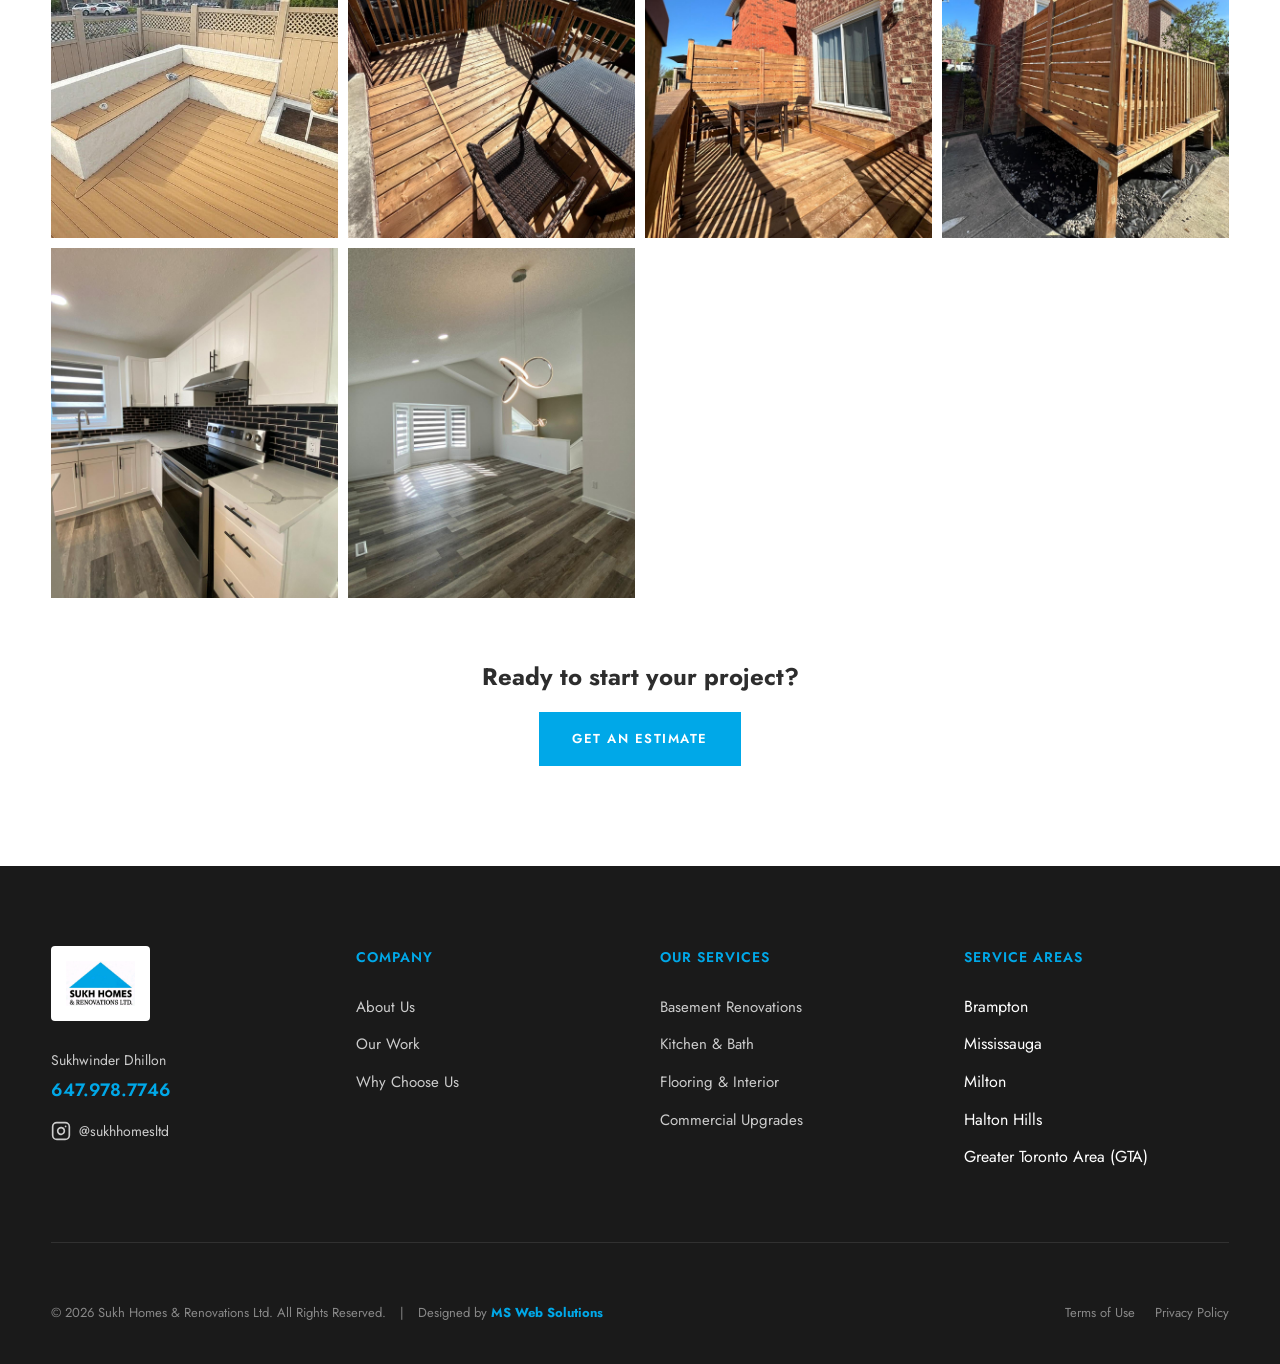
<file: portfolio.html>
<!DOCTYPE html>
<html lang="en">
<head>
    <meta charset="UTF-8">
    <meta name="viewport" content="width=device-width, initial-scale=1.0">
    <title>Portfolio | Sukh Homes & Renovations Ltd.</title>
    <link rel="stylesheet" href="style.css">

    <script async src="https://www.googletagmanager.com/gtag/js?id=AW-16528265592"></script>
    <script>
      window.dataLayer = window.dataLayer || [];
      function gtag(){dataLayer.push(arguments);}
      gtag('js', new Date());

      gtag('config', 'AW-16528265592');
    </script>
</head>
<body>
    <div id="header-placeholder"></div>

    <main style="padding-top: 60px;">
        <section class="section-padding">
            <div class="section-title-wrapper">
                <h1 class="section-title">Our Project Gallery</h1>
                <p style="font-size: 16px; color: var(--color-medium-gray);">A selection of our finest residential and commercial transformations.</p>
            </div>
            
            <div class="gallery-grid" style="margin-bottom: 60px;">
                <div class="gallery-item-wrap"><div class="gallery-item" style="background-image: url('images/kitchen.webp');"></div></div>
                <div class="gallery-item-wrap"><div class="gallery-item" style="background-image: url('images/img\ \(1\).jpg');"></div></div>
                <div class="gallery-item-wrap"><div class="gallery-item" style="background-image: url('images/img\ \(2\).jpg');"></div></div>
                <div class="gallery-item-wrap"><div class="gallery-item" style="background-image: url('images/img\ \(3\).jpg');"></div></div>
                <div class="gallery-item-wrap"><div class="gallery-item" style="background-image: url('images/img\ \(4\).jpg');"></div></div>
                <div class="gallery-item-wrap"><div class="gallery-item" style="background-image: url('images/img\ \(5\).jpg');"></div></div>
                <div class="gallery-item-wrap"><div class="gallery-item" style="background-image: url('images/img\ \(6\).jpg');"></div></div>
                <div class="gallery-item-wrap"><div class="gallery-item" style="background-image: url('images/img\ \(7\).jpg');"></div></div>
                <div class="gallery-item-wrap"><div class="gallery-item" style="background-image: url('images/img\ \(8\).jpg');"></div></div>
                <div class="gallery-item-wrap"><div class="gallery-item" style="background-image: url('images/img\ \(9\).jpg');"></div></div>
                <div class="gallery-item-wrap"><div class="gallery-item" style="background-image: url('images/img\ \(10\).jpg');"></div></div>
                <div class="gallery-item-wrap"><div class="gallery-item" style="background-image: url('images/img\ \(11\).jpg');"></div></div>
                <div class="gallery-item-wrap"><div class="gallery-item" style="background-image: url('images/img\ \(12\).jpg');"></div></div>
                <div class="gallery-item-wrap"><div class="gallery-item" style="background-image: url('images/img\ \(13\).jpg');"></div></div>
                <div class="gallery-item-wrap"><div class="gallery-item" style="background-image: url('images/img\ \(14\).jpg');"></div></div>
                <div class="gallery-item-wrap"><div class="gallery-item" style="background-image: url('images/img\ \(15\).jpg');"></div></div>
                <div class="gallery-item-wrap"><div class="gallery-item" style="background-image: url('images/img\ \(16\).jpg');"></div></div>
                <div class="gallery-item-wrap"><div class="gallery-item" style="background-image: url('images/img\ \(17\).jpg');"></div></div>
            </div>

            <div style="text-align: center; max-width: 600px; margin: 0 auto;">
                <h3 style="font-size: 24px; margin-bottom: 15px;">Ready to start your project?</h3>
                <a href="contact.html" class="btn">Get an Estimate</a>
            </div>
        </section>
    </main>

    <div id="footer-placeholder"></div>
    <script>
        fetch('header.html').then(r => r.text()).then(data => { document.getElementById('header-placeholder').innerHTML = data; const h = document.getElementById('hamburger-btn'); const m = document.getElementById('mobile-menu'); const c = document.getElementById('close-btn'); if(h) h.addEventListener('click', () => m.classList.add('open')); if(c) c.addEventListener('click', () => m.classList.remove('open')); });
        fetch('footer.html').then(r => r.text()).then(data => document.getElementById('footer-placeholder').innerHTML = data);
    </script>
</body>
</html>
</file>
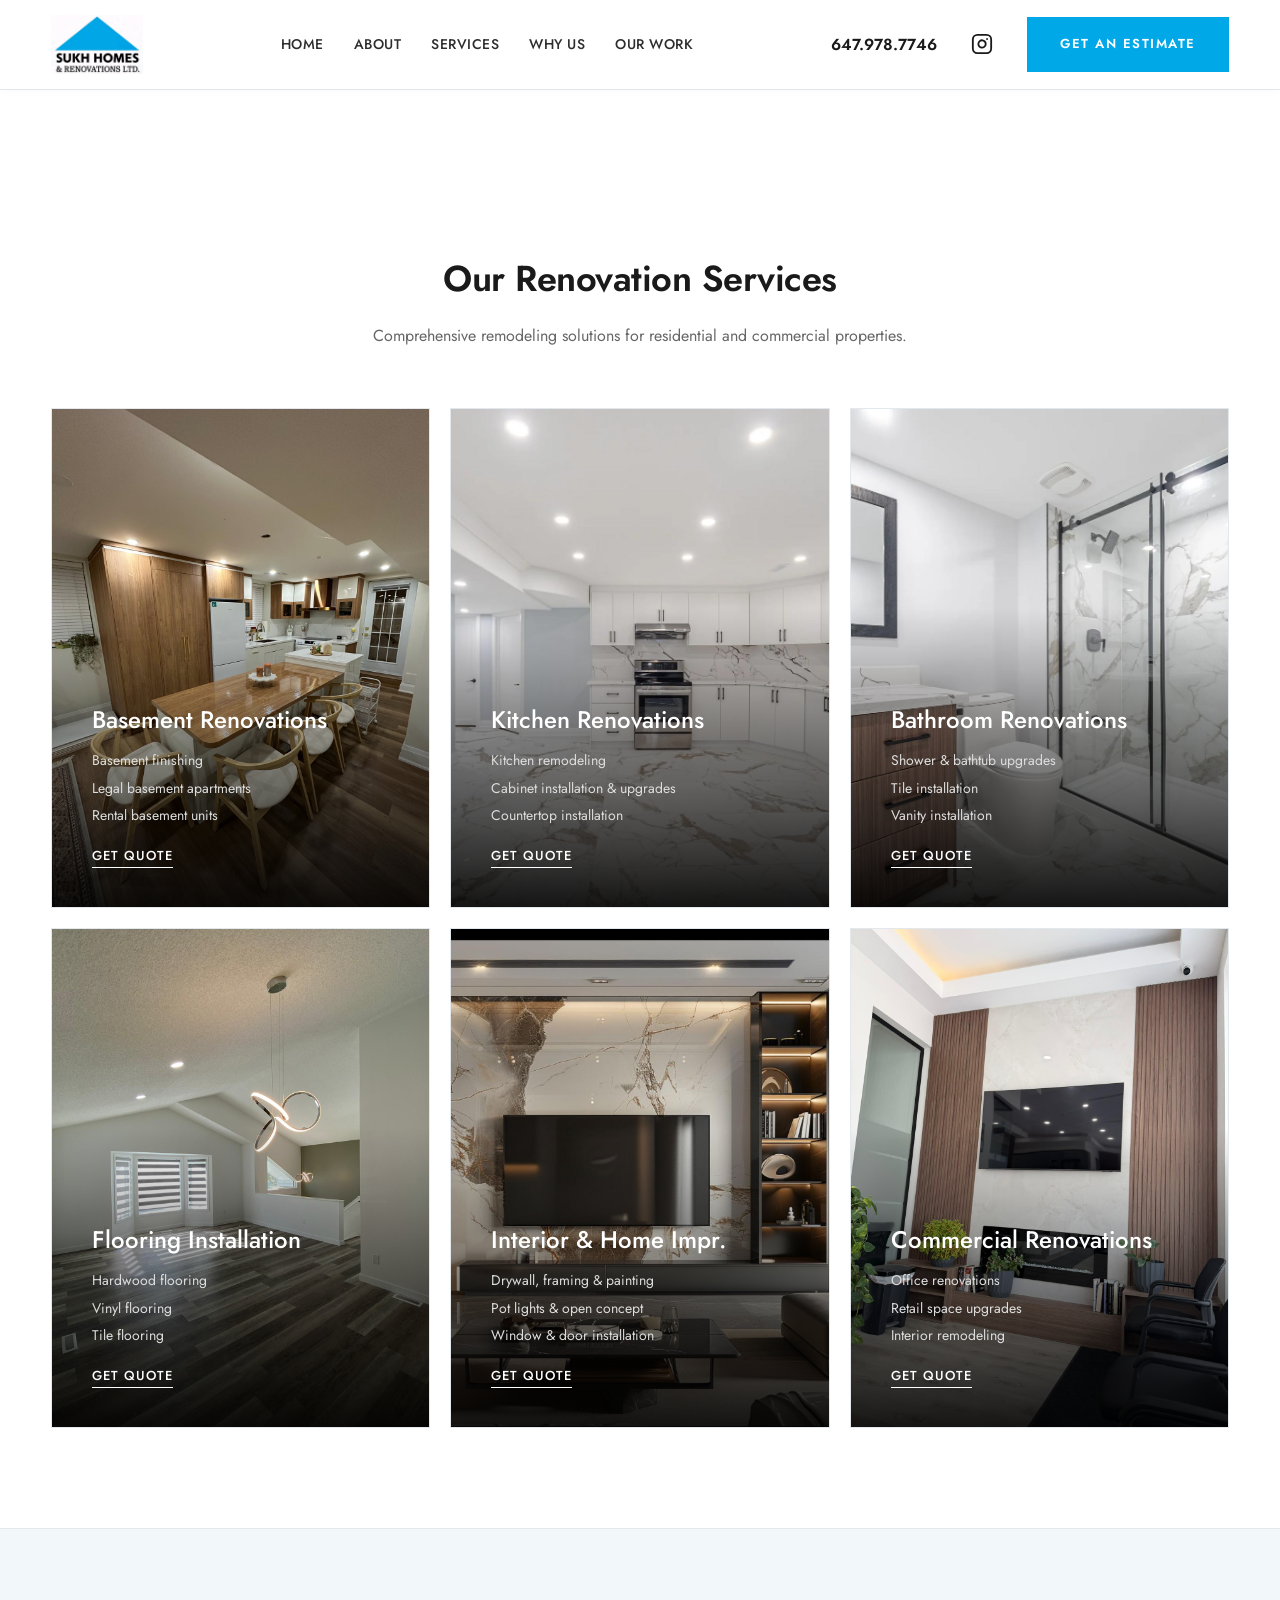
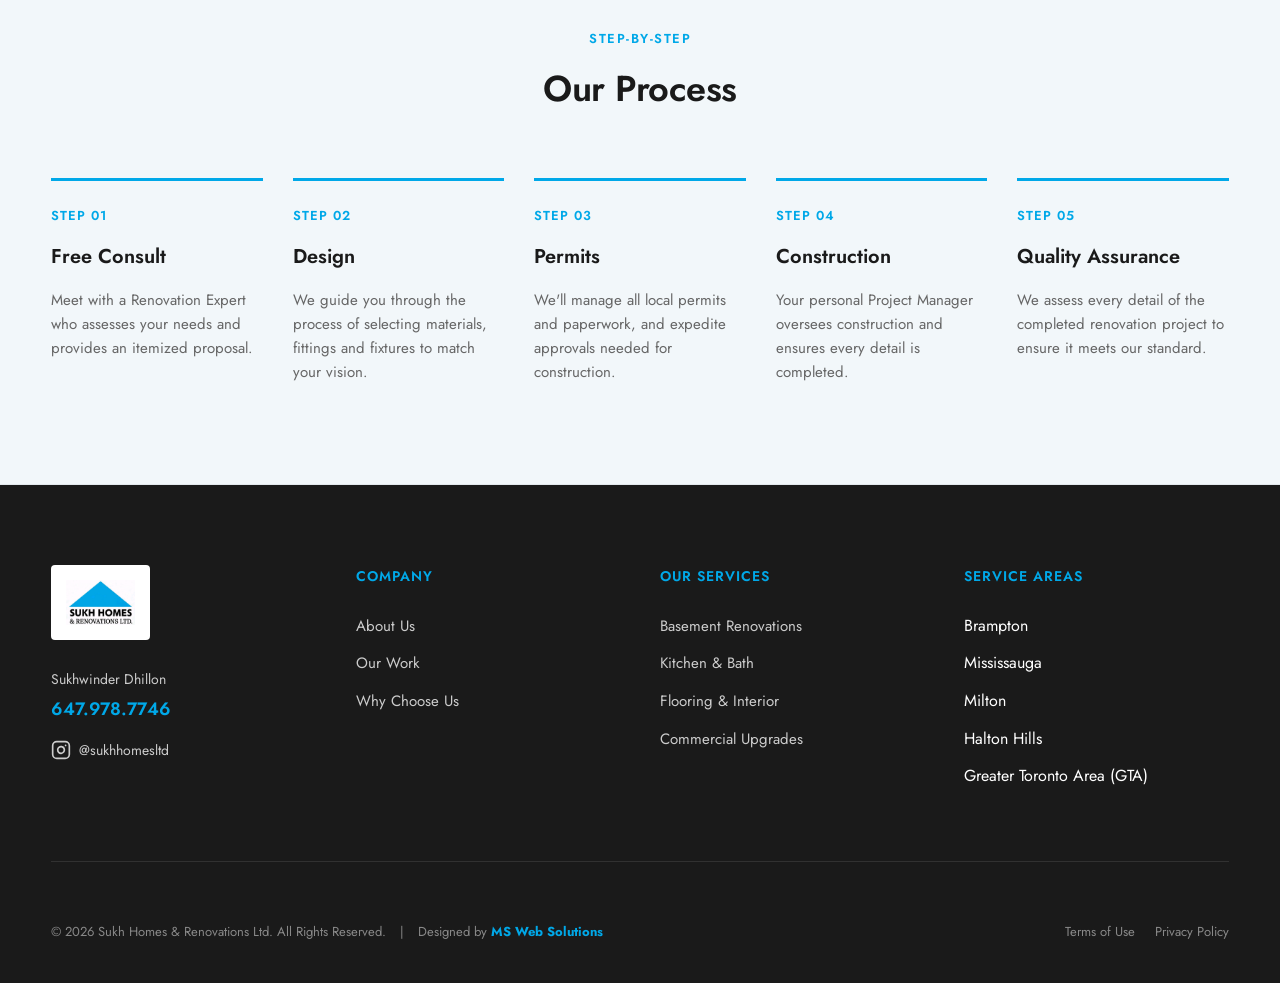
<file: services.html>
<!DOCTYPE html>
<html lang="en">
<head>
    <meta charset="UTF-8">
    <meta name="viewport" content="width=device-width, initial-scale=1.0">
    <title>Our Services | Sukh Homes & Renovations Ltd.</title>
    <link rel="stylesheet" href="style.css">

    <script async src="https://www.googletagmanager.com/gtag/js?id=AW-16528265592"></script>
    <script>
      window.dataLayer = window.dataLayer || [];
      function gtag(){dataLayer.push(arguments);}
      gtag('js', new Date());

      gtag('config', 'AW-16528265592');
    </script>
</head>
<body>
    <div id="header-placeholder"></div>

    <main style="padding-top: 60px;">
        <section class="section-padding">
            <div class="section-title-wrapper">
                <h1 class="section-title">Our Renovation Services</h1>
                <p style="font-size: 16px; color: var(--color-medium-gray);">Comprehensive remodeling solutions for residential and commercial properties.</p>
            </div>
            
            <div class="services-grid">
                <a href="contact.html" class="service-card">
                    <div class="service-bg" style="background-image: url('images/img\ \(9\).jpg');"></div>
                    <div class="service-overlay"></div>
                    <div class="service-content">
                        <h3>Basement Renovations</h3>
                        <ul><li>Basement finishing</li><li>Legal basement apartments</li><li>Rental basement units</li></ul>
                        <span>Get Quote</span>
                    </div>
                </a>
                <a href="contact.html" class="service-card">
                    <div class="service-bg" style="background-image: url('images/img\ \(8\).jpg');"></div>
                    <div class="service-overlay"></div>
                    <div class="service-content">
                        <h3>Kitchen Renovations</h3>
                        <ul><li>Kitchen remodeling</li><li>Cabinet installation & upgrades</li><li>Countertop installation</li></ul>
                        <span>Get Quote</span>
                    </div>
                </a>
                <a href="contact.html" class="service-card">
                    <div class="service-bg" style="background-image: url('images/img\ \(7\).jpg');"></div>
                    <div class="service-overlay"></div>
                    <div class="service-content">
                        <h3>Bathroom Renovations</h3>
                        <ul><li>Shower & bathtub upgrades</li><li>Tile installation</li><li>Vanity installation</li></ul>
                        <span>Get Quote</span>
                    </div>
                </a>
                <a href="contact.html" class="service-card">
                    <div class="service-bg" style="background-image: url('images/img\ \(17\).jpg');"></div>
                    <div class="service-overlay"></div>
                    <div class="service-content">
                        <h3>Flooring Installation</h3>
                        <ul><li>Hardwood flooring</li><li>Vinyl flooring</li><li>Tile flooring</li></ul>
                        <span>Get Quote</span>
                    </div>
                </a>
                <a href="contact.html" class="service-card">
                    <div class="service-bg" style="background-image: url('images/img\ \(2\).jpg');"></div>
                    <div class="service-overlay"></div>
                    <div class="service-content">
                        <h3>Interior & Home Impr.</h3>
                        <ul><li>Drywall, framing & painting</li><li>Pot lights & open concept</li><li>Window & door installation</li></ul>
                        <span>Get Quote</span>
                    </div>
                </a>
                <a href="contact.html" class="service-card">
                    <div class="service-bg" style="background-image: url('images/img\ \(1\).jpg');"></div>
                    <div class="service-overlay"></div>
                    <div class="service-content">
                        <h3>Commercial Renovations</h3>
                        <ul><li>Office renovations</li><li>Retail space upgrades</li><li>Interior remodeling</li></ul>
                        <span>Get Quote</span>
                    </div>
                </a>
            </div>
        </section>

        <section class="section-padding bg-gray">
            <div class="section-title-wrapper">
                <p style="text-transform: uppercase; font-size: 13px; font-weight: 600; color: var(--color-accent); letter-spacing: 1.5px; margin-bottom: 10px;">Step-by-step</p>
                <h2 class="section-title">Our Process</h2>
            </div>
            
            <div class="process-grid">
                <div class="process-step"><div class="step-number">Step 01</div><h4>Free Consult</h4><p>Meet with a Renovation Expert who assesses your needs and provides an itemized proposal.</p></div>
                <div class="process-step"><div class="step-number">Step 02</div><h4>Design</h4><p>We guide you through the process of selecting materials, fittings and fixtures to match your vision.</p></div>
                <div class="process-step"><div class="step-number">Step 03</div><h4>Permits</h4><p>We'll manage all local permits and paperwork, and expedite approvals needed for construction.</p></div>
                <div class="process-step"><div class="step-number">Step 04</div><h4>Construction</h4><p>Your personal Project Manager oversees construction and ensures every detail is completed.</p></div>
                <div class="process-step"><div class="step-number">Step 05</div><h4>Quality Assurance</h4><p>We assess every detail of the completed renovation project to ensure it meets our standard.</p></div>
            </div>
        </section>
    </main>

    <div id="footer-placeholder"></div>
    <script>
        fetch('header.html').then(r => r.text()).then(data => { document.getElementById('header-placeholder').innerHTML = data; const h = document.getElementById('hamburger-btn'); const m = document.getElementById('mobile-menu'); const c = document.getElementById('close-btn'); if(h) h.addEventListener('click', () => m.classList.add('open')); if(c) c.addEventListener('click', () => m.classList.remove('open')); });
        fetch('footer.html').then(r => r.text()).then(data => document.getElementById('footer-placeholder').innerHTML = data);
    </script>
</body>
</html>
</file>
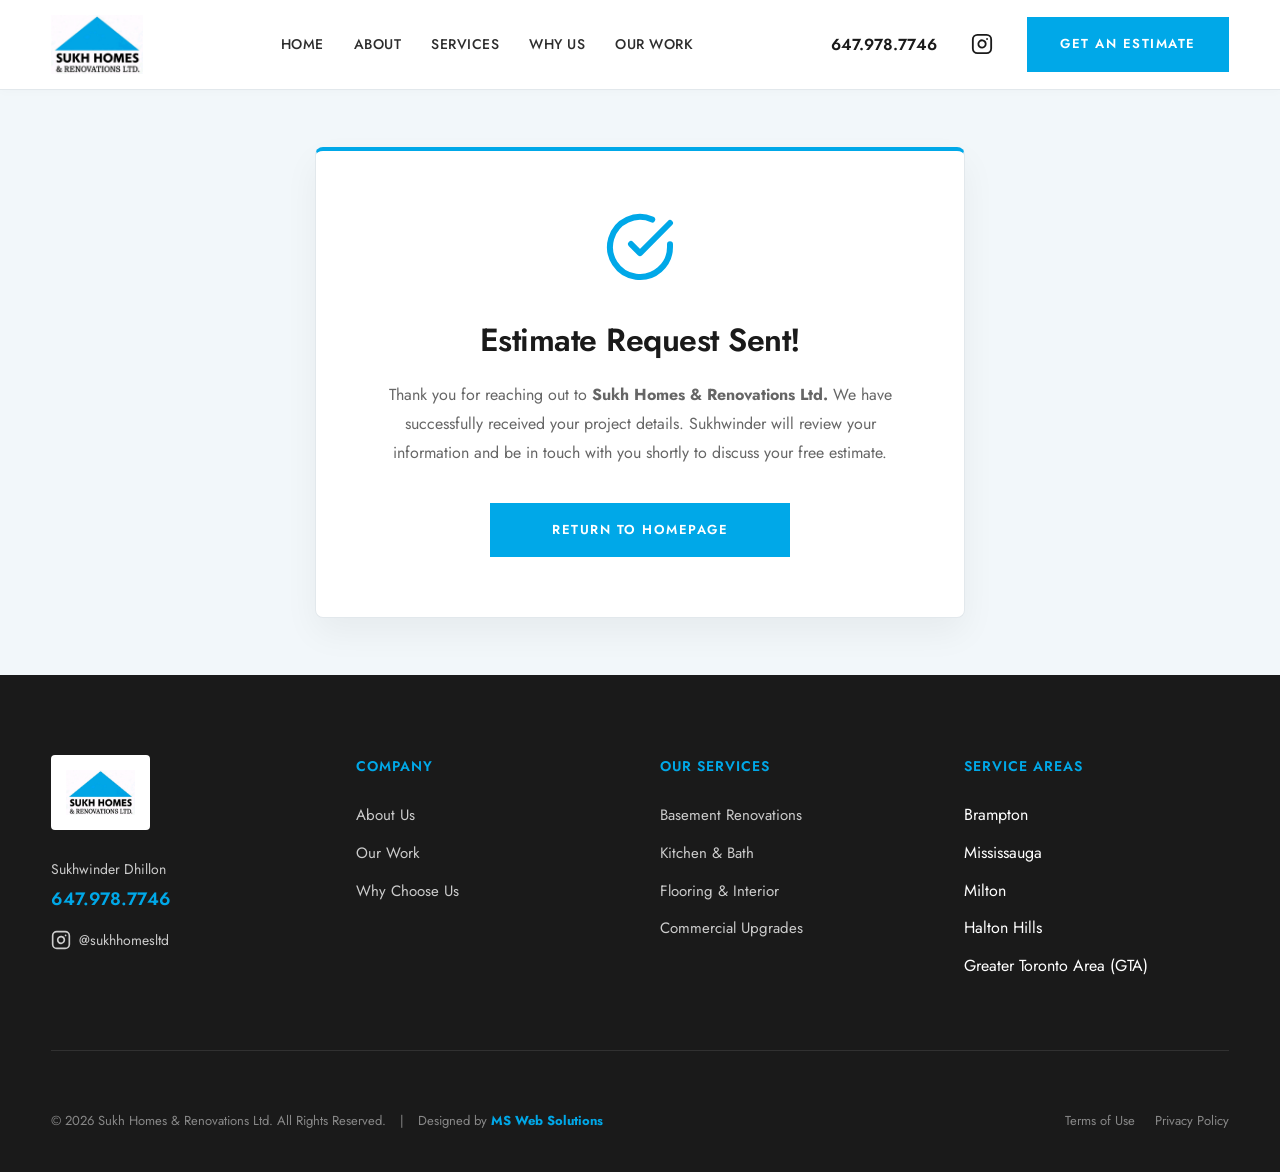
<file: thank-you.html>
<!DOCTYPE html>
<html lang="en">
<head>
    <meta charset="UTF-8">
    <meta name="viewport" content="width=device-width, initial-scale=1.0">
    <title>Thank You | Sukh Homes & Renovations Ltd.</title>
    
    <link rel="stylesheet" href="style.css">

    <script async src="https://www.googletagmanager.com/gtag/js?id=AW-16528265592"></script>
    <script>
      window.dataLayer = window.dataLayer || [];
      function gtag(){dataLayer.push(arguments);}
      gtag('js', new Date());

      gtag('config', 'AW-16528265592');
    </script>
</head>
<body>

    <div id="header-placeholder"></div>

    <main style="min-height: 65vh; display: flex; align-items: center; justify-content: center; background-color: var(--color-light-gray); padding: 40px 4%;">
        
        <div class="text-container" style="background: var(--color-white); padding: 60px 5%; border-radius: 8px; box-shadow: 0 15px 35px rgba(0,0,0,0.05); border-top: 4px solid var(--color-accent); border-left: 1px solid var(--color-border); border-right: 1px solid var(--color-border); border-bottom: 1px solid var(--color-border); max-width: 650px; width: 100%;">
            
            <svg xmlns="http://www.w3.org/2000/svg" viewBox="0 0 24 24" fill="none" stroke="var(--color-accent)" stroke-width="2" stroke-linecap="round" stroke-linejoin="round" style="width: 72px; height: 72px; margin-bottom: 25px;">
                <path d="M22 11.08V12a10 10 0 1 1-5.93-9.14"></path>
                <polyline points="22 4 12 14.01 9 11.01"></polyline>
            </svg>
            
            <h1 class="section-title" style="margin-bottom: 15px; font-size: 32px;">Estimate Request Sent!</h1>
            
            <p style="font-size: 16px; color: var(--color-medium-gray); margin-bottom: 35px; line-height: 1.8;">
                Thank you for reaching out to <strong>Sukh Homes & Renovations Ltd.</strong> We have successfully received your project details. Sukhwinder will review your information and be in touch with you shortly to discuss your free estimate.
            </p>
            
            <a href="index.html" class="btn" style="width: 100%; max-width: 300px;">Return to Homepage</a>
            
        </div>
        
    </main>

    <div id="footer-placeholder"></div>

    <script>
        fetch('header.html')
            .then(response => response.text())
            .then(data => {
                document.getElementById('header-placeholder').innerHTML = data;

                const hamburgerBtn = document.getElementById('hamburger-btn');
                const closeBtn = document.getElementById('close-btn');
                const mobileMenu = document.getElementById('mobile-menu');
                const mobileLinks = document.querySelectorAll('.mobile-link');

                if (hamburgerBtn && mobileMenu) {
                    hamburgerBtn.addEventListener('click', () => {
                        mobileMenu.classList.add('open');
                        document.body.style.overflow = 'hidden'; 
                    });
                }
                
                if (closeBtn && mobileMenu) {
                    closeBtn.addEventListener('click', () => {
                        mobileMenu.classList.remove('open');
                        document.body.style.overflow = ''; 
                    });
                }
                
                if (mobileLinks && mobileMenu) {
                    mobileLinks.forEach(link => {
                        link.addEventListener('click', () => {
                            mobileMenu.classList.remove('open');
                            document.body.style.overflow = '';
                        });
                    });
                }
            })
            .catch(error => console.error('Error loading header:', error));

        fetch('footer.html')
            .then(response => response.text())
            .then(data => {
                document.getElementById('footer-placeholder').innerHTML = data;
            })
            .catch(error => console.error('Error loading footer:', error));
    </script>
</body>
</html>
</file>
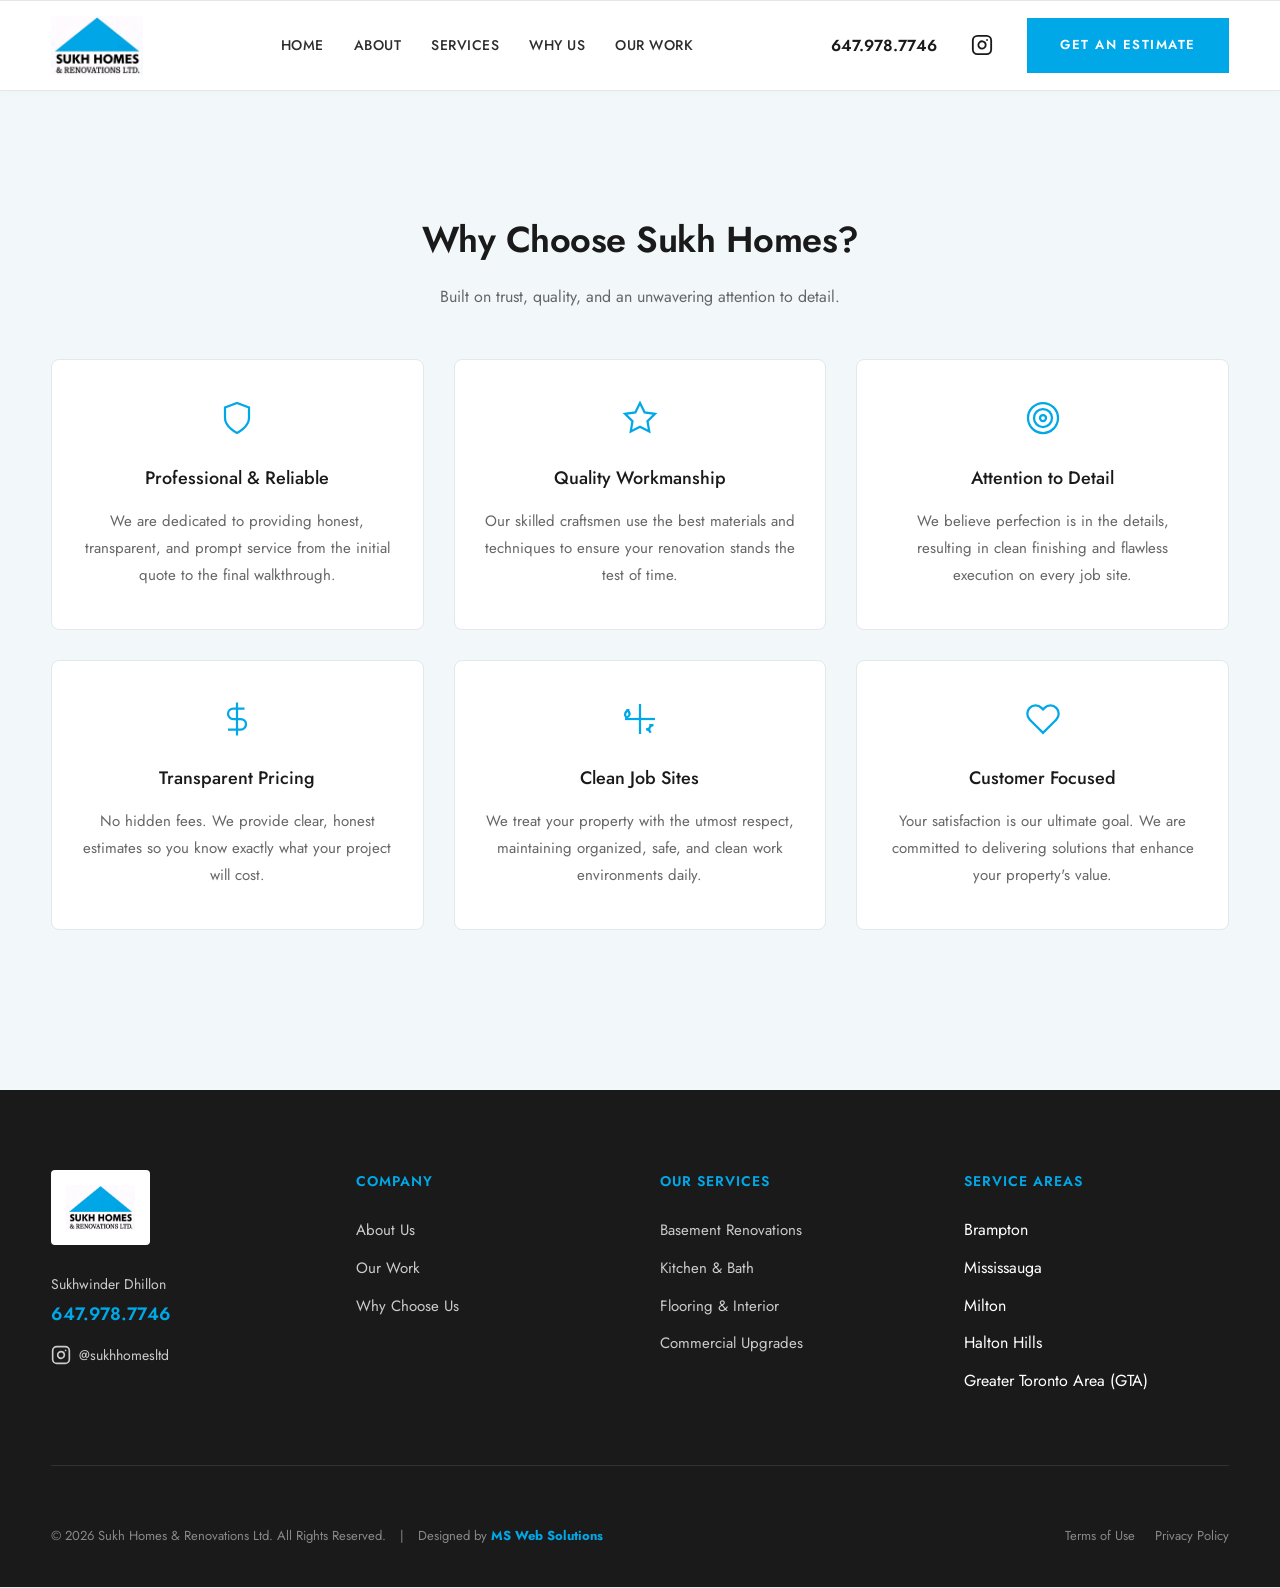
<file: why-us.html>
<!DOCTYPE html>
<html lang="en">
<head>
    <meta charset="UTF-8">
    <meta name="viewport" content="width=device-width, initial-scale=1.0">
    <title>Why Choose Us | Sukh Homes & Renovations Ltd.</title>
    <link rel="stylesheet" href="style.css">
    <script async src="https://www.googletagmanager.com/gtag/js?id=AW-16528265592"></script>
    <script>
      window.dataLayer = window.dataLayer || [];
      function gtag(){dataLayer.push(arguments);}
      gtag('js', new Date());

      gtag('config', 'AW-16528265592');
    </script>
</head>
<body class="bg-gray">
    <div id="header-placeholder"></div>

    <main style="padding-top: 60px; padding-bottom: 100px;">
        <section class="section-padding-sm">
            <div class="section-title-wrapper" style="margin-bottom: 50px;">
                <h1 class="section-title">Why Choose Sukh Homes?</h1>
                <p style="font-size: 16px; color: var(--color-medium-gray);">Built on trust, quality, and an unwavering attention to detail.</p>
            </div>
            <div class="values-grid">
                
                <div class="value-card">
                    <svg class="value-icon" xmlns="http://www.w3.org/2000/svg" viewBox="0 0 24 24" fill="none" stroke="currentColor" stroke-width="1.5"><path d="M12 22s8-4 8-10V5l-8-3-8 3v7c0 6 8 10 8 10z"></path></svg>
                    <h3>Professional & Reliable</h3>
                    <p>We are dedicated to providing honest, transparent, and prompt service from the initial quote to the final walkthrough.</p>
                </div>
                
                <div class="value-card">
                    <svg class="value-icon" xmlns="http://www.w3.org/2000/svg" viewBox="0 0 24 24" fill="none" stroke="currentColor" stroke-width="1.5"><polygon points="12 2 15.09 8.26 22 9.27 17 14.14 18.18 21.02 12 17.77 5.82 21.02 7 14.14 2 9.27 8.91 8.26 12 2"></polygon></svg>
                    <h3>Quality Workmanship</h3>
                    <p>Our skilled craftsmen use the best materials and techniques to ensure your renovation stands the test of time.</p>
                </div>
                
                <div class="value-card">
                    <svg class="value-icon" xmlns="http://www.w3.org/2000/svg" viewBox="0 0 24 24" fill="none" stroke="currentColor" stroke-width="1.5"><circle cx="12" cy="12" r="10"></circle><circle cx="12" cy="12" r="6"></circle><circle cx="12" cy="12" r="2"></circle></svg>
                    <h3>Attention to Detail</h3>
                    <p>We believe perfection is in the details, resulting in clean finishing and flawless execution on every job site.</p>
                </div>
                
                <div class="value-card">
                    <svg class="value-icon" xmlns="http://www.w3.org/2000/svg" viewBox="0 0 24 24" fill="none" stroke="currentColor" stroke-width="1.5"><line x1="12" y1="1" x2="12" y2="23"></line><path d="M17 5H9.5a3.5 3.5 0 0 0 0 7h5a3.5 3.5 0 0 1 0 7H6"></path></svg>
                    <h3>Transparent Pricing</h3>
                    <p>No hidden fees. We provide clear, honest estimates so you know exactly what your project will cost.</p>
                </div>
                
                <div class="value-card">
                    <svg class="value-icon" xmlns="http://www.w3.org/2000/svg" viewBox="0 0 24 24" fill="none" stroke="currentColor" stroke-width="1.5"><path d="M21 16.05A2.9 2.9 0 0 0 18.95 21 2.9 2.9 0 0 0 16.05 18.95 2.9 2.9 0 0 0 18.95 16.05z"></path><path d="M5 6.05A2.9 2.9 0 0 0 2.95 11 2.9 2.9 0 0 0 5.05 8.95 2.9 2.9 0 0 0 2.95 6.05z"></path><path d="M12 2v20"></path><path d="M2 12h20"></path></svg>
                    <h3>Clean Job Sites</h3>
                    <p>We treat your property with the utmost respect, maintaining organized, safe, and clean work environments daily.</p>
                </div>
                
                <div class="value-card">
                    <svg class="value-icon" xmlns="http://www.w3.org/2000/svg" viewBox="0 0 24 24" fill="none" stroke="currentColor" stroke-width="1.5"><path d="M20.84 4.61a5.5 5.5 0 0 0-7.78 0L12 5.67l-1.06-1.06a5.5 5.5 0 0 0-7.78 7.78l1.06 1.06L12 21.23l7.78-7.78 1.06-1.06a5.5 5.5 0 0 0 0-7.78z"></path></svg>
                    <h3>Customer Focused</h3>
                    <p>Your satisfaction is our ultimate goal. We are committed to delivering solutions that enhance your property's value.</p>
                </div>

            </div>
        </section>
    </main>

    <div id="footer-placeholder"></div>
    <script>
        fetch('header.html').then(r => r.text()).then(data => { document.getElementById('header-placeholder').innerHTML = data; const h = document.getElementById('hamburger-btn'); const m = document.getElementById('mobile-menu'); const c = document.getElementById('close-btn'); if(h) h.addEventListener('click', () => m.classList.add('open')); if(c) c.addEventListener('click', () => m.classList.remove('open')); });
        fetch('footer.html').then(r => r.text()).then(data => document.getElementById('footer-placeholder').innerHTML = data);
    </script>
</body>
</html>
</file>
<file: style.css>
/* --- Google Fonts Import --- */
@import url('https://fonts.googleapis.com/css2?family=Jost:wght@300;400;500;600;700&display=swap');

/* --- Color Palette --- */
:root {
    --color-black: #1a1a1a;
    --color-dark-gray: #2d2d2d;
    --color-medium-gray: #666666;
    --color-light-gray: #f2f7fa; /* Sleek, Icy Light Blue-Grey */
    --color-border: #e2e8ec;     /* Cool, soft border to match */
    --color-white: #ffffff;
    --color-accent: #00A8E8;     /* Sukh Homes Logo Blue */
    --font-primary: 'Jost', sans-serif;
    --transition-smooth: all 0.4s cubic-bezier(0.25, 0.8, 0.25, 1);
}

* { margin: 0; padding: 0; box-sizing: border-box; font-family: var(--font-primary); -webkit-font-smoothing: antialiased; }
body { color: var(--color-dark-gray); background-color: var(--color-white); line-height: 1.6; overflow-x: clip; }
a { text-decoration: none; color: inherit; }

/* Global Buttons */
.btn {
    display: inline-block; background-color: var(--color-accent); color: var(--color-white);
    padding: 16px 32px; font-size: 13px; font-weight: 600; text-transform: uppercase;
    letter-spacing: 1.5px; border: 1px solid var(--color-accent); cursor: pointer; transition: var(--transition-smooth);
}
.btn:hover { background-color: var(--color-dark-gray); border-color: var(--color-dark-gray); color: var(--color-white); }

/* Outline Button */
.btn-outline { background-color: transparent; color: var(--color-accent); border: 1px solid var(--color-accent); }
.btn-outline:hover { background-color: var(--color-accent); color: var(--color-white); border-color: var(--color-accent); }

/* =========================================
   HEADER & NAVIGATION
   ========================================= */
header {
    position: sticky; top: 0; background: var(--color-white); display: flex;
    justify-content: space-between; align-items: center; padding: 0 4%;
    height: 90px; border-bottom: 1px solid var(--color-border); z-index: 9999;
    box-shadow: 0 2px 10px rgba(0,0,0,0.02);
}

.logo-link { display: flex; align-items: center; }
.site-logo { max-height: 60px; width: auto; }

.nav-center { display: flex; gap: 30px; }
.nav-center a { font-size: 14px; font-weight: 500; text-transform: uppercase; letter-spacing: 0.5px; position: relative; color: var(--color-dark-gray); transition: color 0.3s; }
.nav-center a::after { content: ''; position: absolute; bottom: -5px; left: 0; width: 0%; height: 2px; background: var(--color-accent); transition: var(--transition-smooth); }
.nav-center a:hover { color: var(--color-accent); }
.nav-center a:hover::after { width: 100%; }

.nav-right { display: flex; align-items: center; gap: 24px; }
.nav-phone { font-size: 16px; font-weight: 600; color: var(--color-black); }

/* Hide mobile actions on desktop */
.mobile-actions { display: none; }
.hamburger { display: none; }

/* =========================================
   MOBILE MENU OVERLAY (Locked Footer Method)
   ========================================= */
.mobile-menu-overlay {
    position: fixed; 
    top: 0; 
    bottom: 0; /* Strictly locks it to the visible screen frame */
    right: -100%; 
    width: 100%; 
    background-color: var(--color-white); 
    z-index: 100000; 
    display: flex; 
    flex-direction: column; 
    transition: right 0.4s ease;
}
.mobile-menu-overlay.open { right: 0; }

.mobile-menu-header { 
    display: flex; justify-content: space-between; align-items: center; 
    padding: 0 4%; height: 80px; border-bottom: 1px solid var(--color-border); 
    flex-shrink: 0; 
}
.close-menu { background: transparent; border: none; font-size: 40px; font-weight: 300; color: var(--color-black); cursor: pointer; padding-bottom: 5px; }

/* ONLY this middle section scrolls */
.mobile-nav-links { 
    display: flex; flex-direction: column; padding: 20px 4%; 
    flex: 1; /* Pushes the footer strictly to the bottom */
    overflow-y: auto; 
}
.mobile-nav-links a { font-size: 24px; font-weight: 600; color: var(--color-black); margin-bottom: 20px; transition: color 0.3s ease; }
.mobile-nav-links a:hover { color: var(--color-accent); }

.mobile-menu-footer { 
    padding: 20px 4% 30px; 
    background: var(--color-light-gray); 
    border-top: 1px solid var(--color-border); 
    flex-shrink: 0; 
}
.mobile-phone { font-size: 20px; font-weight: 600; color: var(--color-black); margin-bottom: 5px; display: block; }

/* =========================================
   HERO SECTIONS & ANIMATIONS
   ========================================= */
@keyframes fadeInUp { 0% { opacity: 0; transform: translateY(30px); } 100% { opacity: 1; transform: translateY(0); } }

.hero { position: relative; height: calc(100vh - 90px); min-height: 600px; display: flex; align-items: center; justify-content: center; text-align: center; overflow: hidden; }

.hero-bg { position: absolute; top: 0; left: 0; width: 100%; height: 100%; }
.hero-bg .bg-img { position: absolute; top: 0; left: 0; width: 100%; height: 100%; background-size: cover; background-position: center; }
.hero-bg .img-1 { background-image: url('https://images.unsplash.com/photo-1600585154340-be6161a56a0c?ixlib=rb-4.0.3&auto=format&fit=crop&w=1920&q=80'); z-index: 1; }
.hero-bg .img-2 { background-image: url('https://images.unsplash.com/photo-1600607687920-4e2a09cf159d?ixlib=rb-4.0.3&auto=format&fit=crop&w=1920&q=80'); z-index: 2; animation: fadeHero 4s infinite; }

@keyframes fadeHero { 0%, 35% { opacity: 0; } 50%, 85% { opacity: 1; } 100% { opacity: 0; } }
.hero-overlay { position: absolute; top: 0; left: 0; width: 100%; height: 100%; background: rgba(0, 0, 0, 0.5); z-index: 2; }

.hero-content { position: relative; z-index: 3; color: var(--color-white); max-width: 800px; padding: 0 20px; }
.hero-content h1 { font-size: 56px; font-weight: 600; line-height: 1.1; margin-bottom: 20px; letter-spacing: -1px; transition: color 0.4s ease; }
.hero-content h1:hover { color: var(--color-accent); }
.hero-content p { font-size: 20px; font-weight: 300; margin-bottom: 40px; }

.fade-up-1 { opacity: 0; animation: fadeInUp 0.8s ease forwards 0.2s; }
.fade-up-2 { opacity: 0; animation: fadeInUp 0.8s ease forwards 0.4s; }
.fade-up-3 { opacity: 0; animation: fadeInUp 0.8s ease forwards 0.6s; }

/* =========================================
   PAGE CONTENT SECTIONS
   ========================================= */
.section-padding { padding: 100px 4%; }
.section-padding-sm { padding: 60px 4%; }
.section-title-wrapper { text-align: center; margin-bottom: 60px; }
.section-title { font-size: 36px; font-weight: 600; letter-spacing: -0.5px; margin-bottom: 15px; color: var(--color-black); }
.bg-gray { background-color: var(--color-light-gray); border-top: 1px solid var(--color-border); border-bottom: 1px solid var(--color-border); }

/* Text Layouts */
.text-container { max-width: 900px; margin: 0 auto; text-align: center; }
.text-container p { font-size: 16px; color: var(--color-medium-gray); line-height: 1.8; margin-bottom: 20px; }

/* --- Floating Reviews Scrolling Marquee (Left to Right) --- */
.floating-reviews-wrapper {
    max-width: 100%; 
    margin: -60px auto 40px; 
    position: relative;
    z-index: 10; 
    overflow: hidden; 
    padding: 10px 0; 
}

.reviews-track {
    display: flex;
    gap: 24px;
    width: max-content;
    animation: scrollLeftToRight 35s linear infinite; 
}

.floating-reviews-wrapper:hover .reviews-track {
    animation-play-state: paused;
}

@keyframes scrollLeftToRight {
    0% { transform: translateX(-50%); } 
    100% { transform: translateX(0); }  
}

.review-card {
    width: 380px; 
    flex-shrink: 0; 
    background-color: var(--color-light-gray); /* Matches the icy-grey About Us section */
    padding: 30px 25px; 
    border-radius: 8px;
    border: 1px solid var(--color-border); /* Adds a crisp, subtle outline */
    border-top: 4px solid var(--color-accent); 
    box-shadow: 0 10px 25px rgba(0,0,0,0.05); /* Very soft default shadow */
    text-align: left;
    transition: all 0.4s ease; /* Smoothed out the animation timing */
}

/* THE NEW EFFECT: Lifts up higher and casts a soft blue glow! */
.review-card:hover { 
    transform: translateY(-8px); 
    box-shadow: 0 20px 40px rgba(0, 168, 232, 0.15); 
}

.review-card .stars { 
    color: #FFD700; 
    font-size: 22px; 
    margin-bottom: 12px; 
    letter-spacing: 2px; 
}

.review-text { 
    font-size: 14px; 
    color: var(--color-medium-gray); /* Switched back to dark grey for readability */
    line-height: 1.6; 
    margin-bottom: 20px; 
    font-style: italic; 
    white-space: normal; 
}

.review-author { 
    font-size: 15px; 
    font-weight: 600; 
    color: var(--color-black); /* Switched back to black */
}

/* --- Trust Banner --- */
.trust-banner {
    background-color: var(--color-dark-gray); color: var(--color-white);
    text-align: center; padding: 24px 4%; font-size: 15px; font-weight: 500;
    letter-spacing: 3px; text-transform: uppercase; border-bottom: 4px solid var(--color-accent); 
}
.trust-banner .divider { color: var(--color-accent); margin: 0 20px; font-weight: 300; }

/* About Us Section */
.about-section {
    background-color: var(--color-light-gray); padding: 60px 5%; max-width: 900px;
    margin: 80px auto; border-radius: 8px; box-shadow: 0 10px 30px rgba(0,0,0,0.03);
    transition: transform 0.4s ease, box-shadow 0.4s ease; border: 1px solid var(--color-border);
}
.about-section:hover { transform: translateY(-5px); box-shadow: 0 15px 40px rgba(0,0,0,0.08); }

/* Services Grid */
.services-grid { display: grid; grid-template-columns: repeat(3, 1fr); gap: 20px; max-width: 1400px; margin: 0 auto; }
.service-card { position: relative; height: 500px; overflow: hidden; display: block; border: 1px solid var(--color-border); }
.service-bg { position: absolute; top: 0; left: 0; width: 100%; height: 100%; background-size: cover; background-position: center; transition: transform 0.8s ease; }
.service-card:hover .service-bg { transform: scale(1.05); }
.service-overlay { position: absolute; bottom: 0; left: 0; width: 100%; height: 60%; background: linear-gradient(to top, rgba(0,0,0,0.9), transparent); }
.service-content { position: absolute; bottom: 40px; left: 40px; color: var(--color-white); z-index: 2; padding-right: 20px; }
.service-content h3 { font-size: 24px; font-weight: 500; margin-bottom: 10px; transition: color 0.3s; }
.service-card:hover .service-content h3 { color: var(--color-accent); }
.service-content ul { list-style: none; margin-bottom: 15px; }
.service-content ul li { font-size: 14px; color: #ddd; margin-bottom: 5px; }
.service-content span { font-size: 13px; text-transform: uppercase; letter-spacing: 1px; font-weight: 500; border-bottom: 1px solid var(--color-white); padding-bottom: 2px; transition: border-color 0.3s, color 0.3s; }
.service-card:hover .service-content span { color: var(--color-accent); border-color: var(--color-accent); }

/* Gallery Section */
.gallery-grid { display: grid; grid-template-columns: repeat(4, 1fr); gap: 10px; max-width: 100%; margin: 0 auto; }
.gallery-item-wrap { overflow: hidden; position: relative; width: 100%; height: 350px; }
.gallery-item { width: 100%; height: 100%; background-size: cover; background-position: center; transition: transform 0.6s ease; }
.gallery-item-wrap:hover .gallery-item { transform: scale(1.08); }

/* Why Choose Us Grid */
.values-grid { display: grid; grid-template-columns: repeat(auto-fit, minmax(300px, 1fr)); gap: 30px; max-width: 1200px; margin: 0 auto; }
.value-card { background: var(--color-white); padding: 40px 30px; border: 1px solid var(--color-border); border-radius: 8px; text-align: center; transition: all 0.4s ease; }
.value-card h3 { font-size: 18px; font-weight: 500; margin-bottom: 15px; color: var(--color-black); }
.value-card p { font-size: 15px; color: var(--color-medium-gray); line-height: 1.8; }
.value-icon { width: 36px; height: 36px; margin-bottom: 20px; color: var(--color-accent); transition: transform 0.4s cubic-bezier(0.25, 0.8, 0.25, 1); }
.value-card:hover { box-shadow: 0 15px 30px rgba(0,0,0,0.04); transform: translateY(-8px); border-color: var(--color-accent); }
.value-card:hover .value-icon { transform: scale(1.15) rotate(5deg); }

/* The Renovation Process Section */
.process-grid { display: grid; grid-template-columns: repeat(5, 1fr); gap: 30px; max-width: 1400px; margin: 0 auto; }
.process-step { padding-top: 25px; border-top: 3px solid var(--color-accent); transition: transform 0.3s ease; }
.process-step:hover { transform: translateY(-5px); }
.step-number { font-size: 13px; font-weight: 600; color: var(--color-accent); margin-bottom: 15px; letter-spacing: 1px; text-transform: uppercase; }
.process-step h4 { font-size: 20px; font-weight: 600; margin-bottom: 15px; color: var(--color-black); }
.process-step p { font-size: 15px; color: var(--color-medium-gray); line-height: 1.6; }

/* Contact Form */
.contact-container { display: grid; grid-template-columns: 1fr 1.5fr; gap: 60px; max-width: 1200px; margin: 0 auto; }
.estimate-form { display: flex; flex-direction: column; gap: 20px; }
.form-row { display: grid; grid-template-columns: 1fr 1fr; gap: 20px; }
.estimate-form input, .estimate-form textarea { width: 100%; padding: 16px 20px; border: 1px solid var(--color-border); background-color: var(--color-light-gray); font-size: 15px; transition: var(--transition-smooth); font-family: var(--font-primary); color: var(--color-black); }
.estimate-form input:focus, .estimate-form textarea:focus { outline: none; border-color: var(--color-accent); background-color: var(--color-white); }

/* =========================================
   FOOTER
   ========================================= */
footer { background-color: var(--color-black); color: var(--color-white); padding: 80px 4% 40px; }
.footer-top { display: grid; grid-template-columns: 1fr 1fr 1fr 1fr; gap: 40px; margin-bottom: 60px; border-bottom: 1px solid rgba(255,255,255,0.1); padding-bottom: 60px; }
.footer-col h5 { font-size: 14px; text-transform: uppercase; letter-spacing: 1px; margin-bottom: 25px; color: var(--color-accent); font-weight: 600; }
.footer-col ul { list-style: none; }
.footer-col ul li { margin-bottom: 12px; }
.footer-col ul li a { font-size: 15px; color: #cccccc; transition: color 0.3s; }
.footer-col ul li a:hover { color: var(--color-white); }
.footer-bottom { display: flex; justify-content: space-between; align-items: center; font-size: 13px; color: #888; }

/* =========================================
   MEDIA QUERIES (Responsiveness)
   ========================================= */
@media (max-width: 1024px) {
    .nav-center, .nav-right { display: none; }
    
    header { background-color: var(--color-white); height: 85px; }
    .site-logo { max-height: 45px; }

    /* Mobile Header Icons Layout */
    .mobile-actions { display: flex; align-items: center; gap: 10px; }
    .mobile-call-btn, .mobile-insta-btn { display: flex; align-items: center; justify-content: center; padding: 0; color: var(--color-black); }
    .mobile-call-btn svg, .mobile-insta-btn svg { width: 18px !important; height: 18px !important; }
    
    /* Logo Blue Mobile Button (Smaller Size) */
    .mobile-estimate-btn {
        background-color: var(--color-accent); color: var(--color-white);
        font-size: 9px; font-weight: 600; text-align: center;
        line-height: 1.2; letter-spacing: 1px; padding: 6px 10px; border-radius: 0;
        white-space: nowrap; 
    }

    /* THE HAMBURGER MENU BUTTON */
    .hamburger { 
        display: flex !important; flex-direction: column; justify-content: space-between; 
        width: 28px; height: 20px; background: transparent; border: none; 
        cursor: pointer; padding: 0; flex-shrink: 0;
    }
    .hamburger .bar { 
        width: 100%; height: 3px; background-color: var(--color-black); border-radius: 2px; 
    }

    .services-grid { grid-template-columns: 1fr; }
    .service-card { height: 450px; }
    .gallery-grid { grid-template-columns: repeat(2, 1fr); }
    .process-grid { grid-template-columns: repeat(2, 1fr); }
    .hero-content h1 { font-size: 42px; }
}

@media (max-width: 768px) {
    .floating-reviews-wrapper { margin-top: -40px; }
    .trust-banner { font-size: 12px; letter-spacing: 1.5px; padding: 20px 4%; }
    .trust-banner .divider { margin: 0 10px; }
    
    .footer-top { grid-template-columns: 1fr; }
    .contact-container { grid-template-columns: 1fr; gap: 40px; }
    .form-row { grid-template-columns: 1fr; }
    .gallery-grid { grid-template-columns: 1fr; }
    .process-grid { grid-template-columns: 1fr; }
    .about-section { padding: 40px 5%; margin: 50px auto; }
}
</file>
